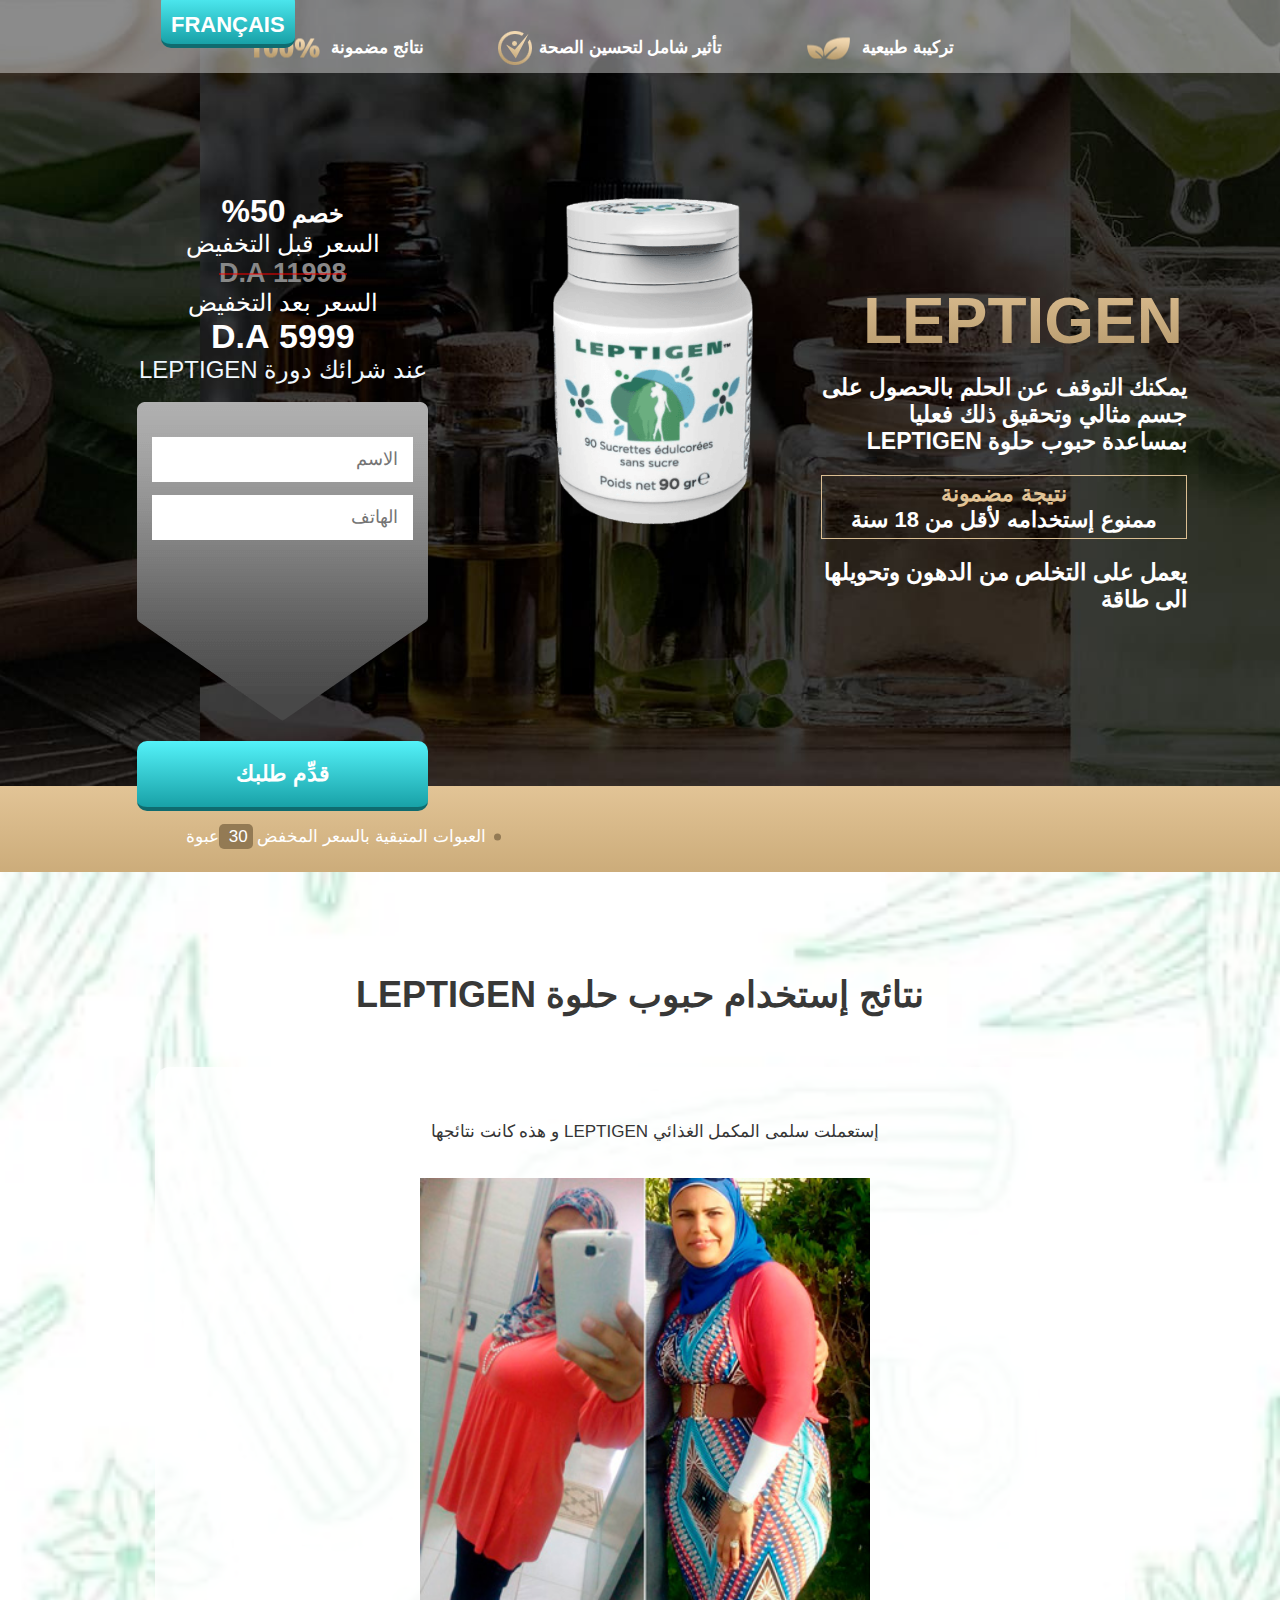
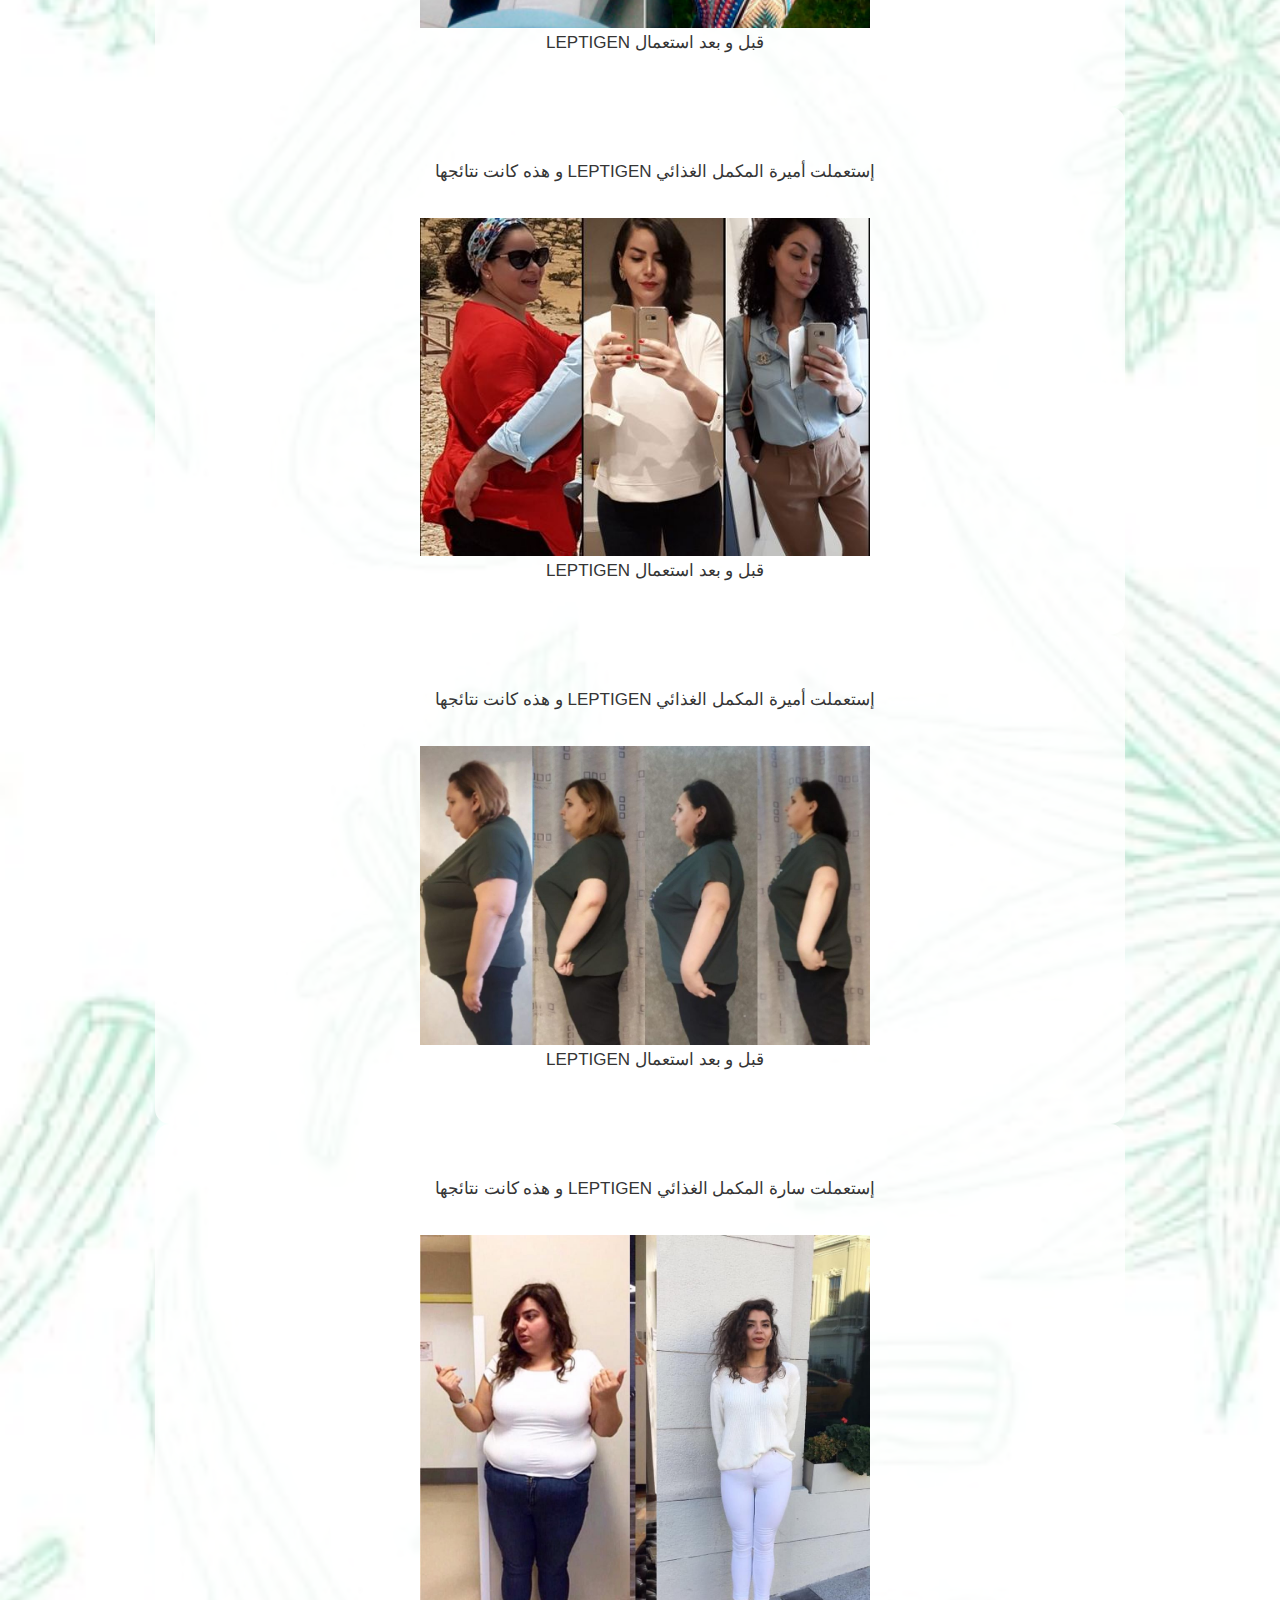
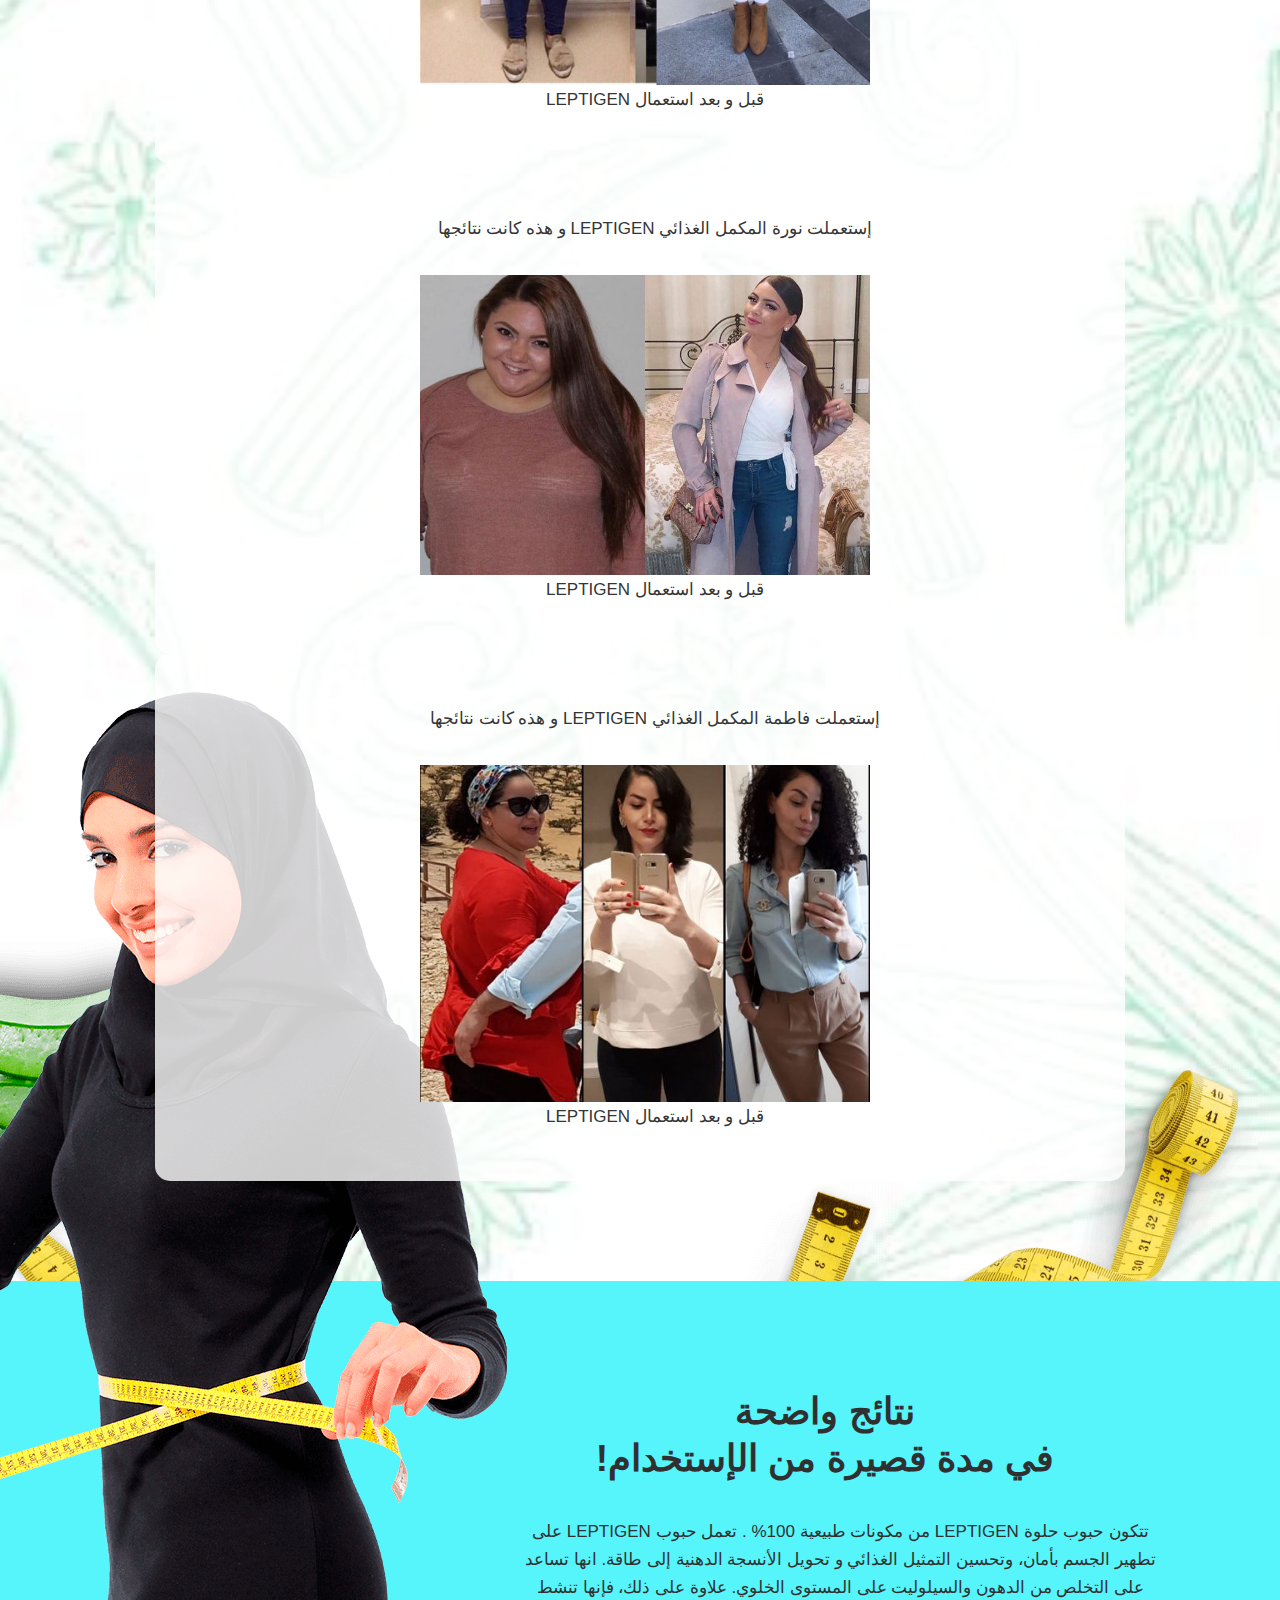
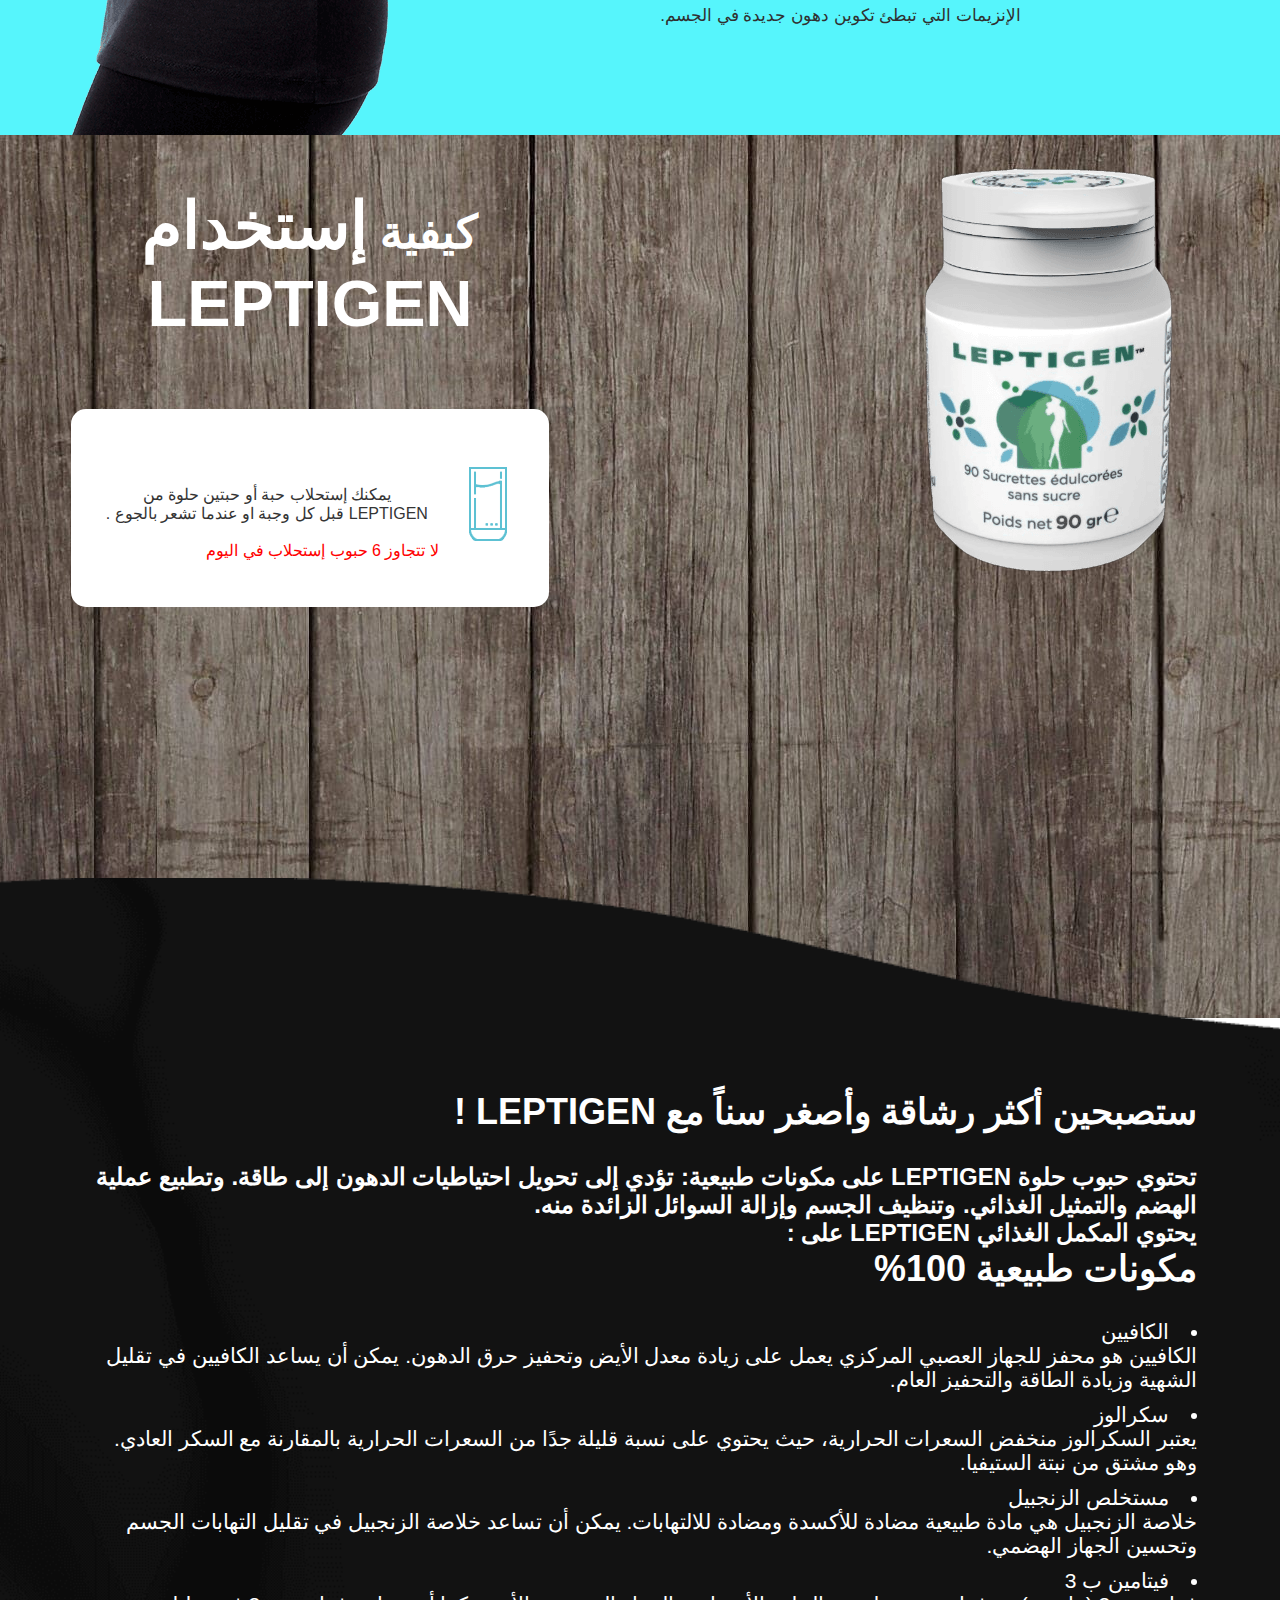
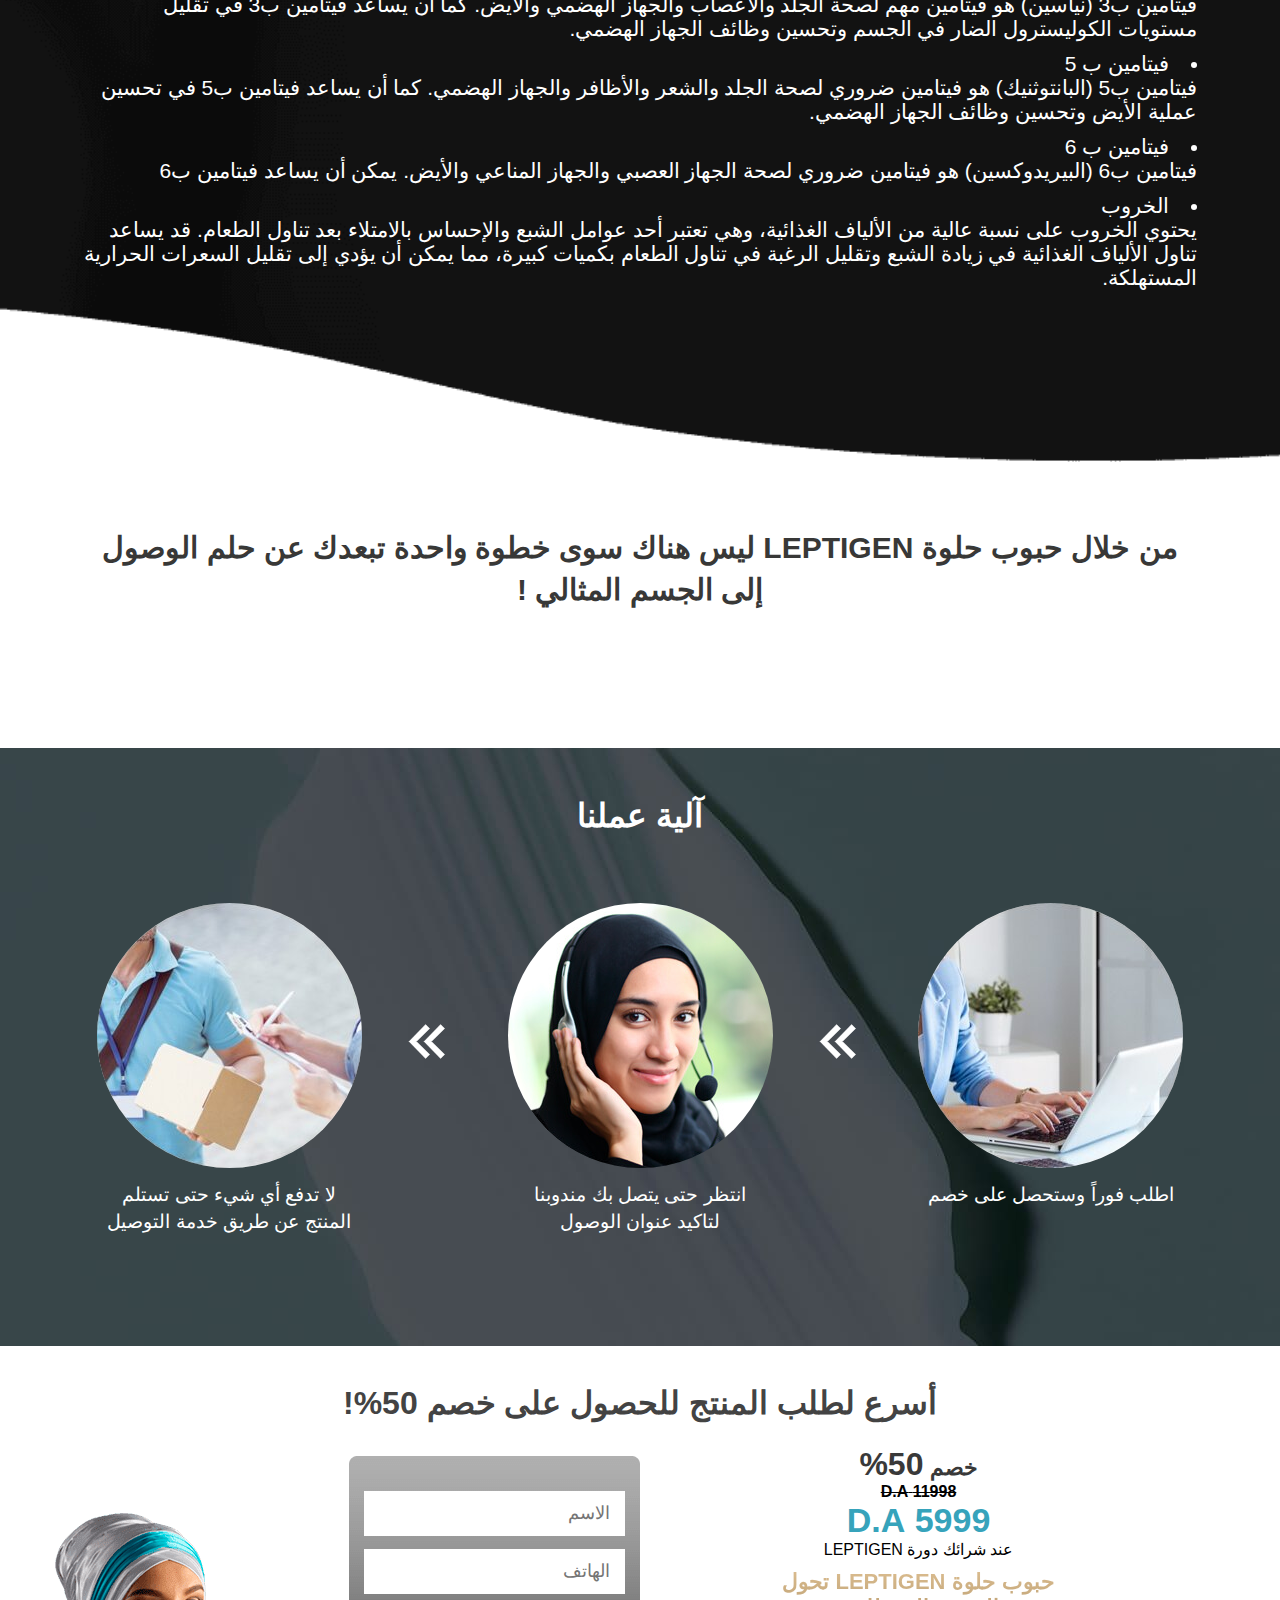
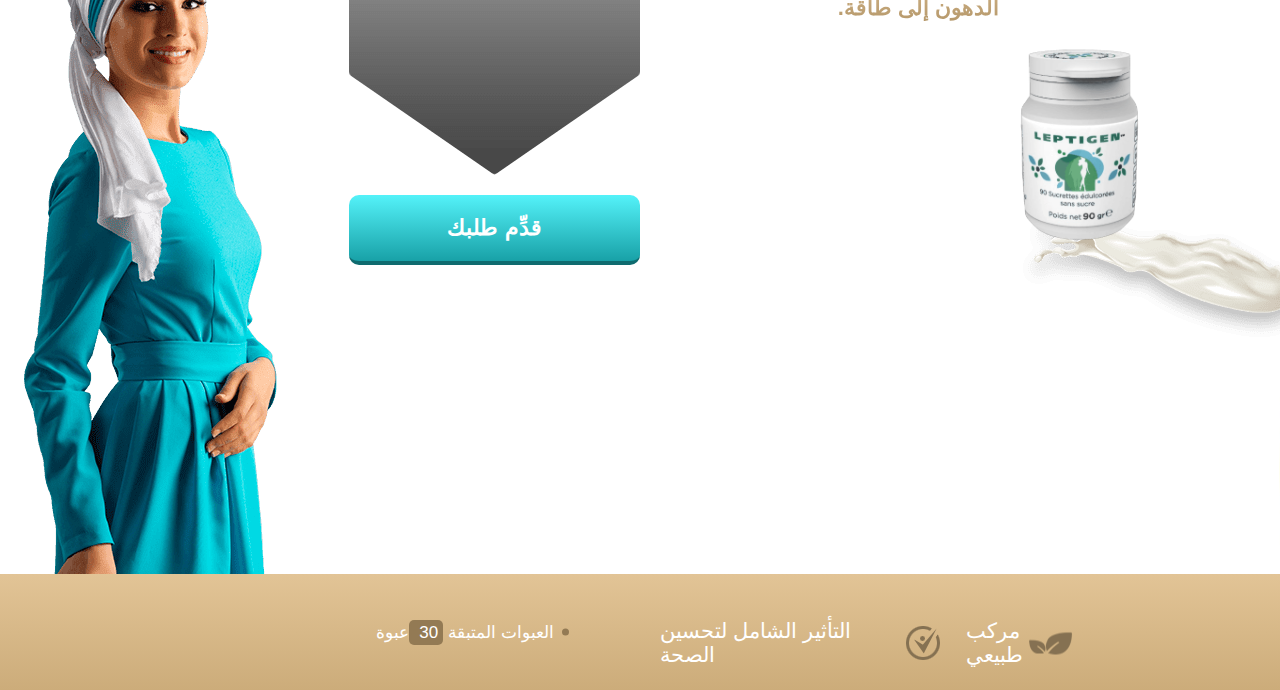
<file: index.html>
<!DOCTYPE html>
<html>
<head>
    <meta http-equiv="Content-Type" content="text/html;charset=utf-8">
    <title>LEPTIGEN  </title>
    <script src="https://cdnjs.cloudflare.com/ajax/libs/jquery/1.12.4/jquery.min.js" type="text/javascript">
    </script>
    <meta charset="utf-8">
    <meta content="initial-scale=1, maximum-scale=1, user-scalable=no" name="viewport">
    <link href="css/main.css" rel="stylesheet">
    <link href="css/slick-theme1.css" rel="stylesheet">
    <link href="css/slick.css" rel="stylesheet">
    <link rel="stylesheet" type="text/css" media="all" href="css/i_c210cc.css">


</head>
<body>

<div class="container">

    <div class="block1 block">
        <div class="bg_cont">
            <div class="top">
                <div class="limit">
                    <ul class="list">
                        <li> تركيبة طبيعية</li>
                        
                        <li> تأثير شامل لتحسين الصحة</li>
                        <li> نتائج مضمونة</li>
                        
                    </ul>
         

                    <div style="text-align: center;">
                        <a id="btttt" href="index2.html">  Français </a>

                </div>
                </div>

            </div>
            

            <style>
                #blo {
                    border: none;
    color: white;
    text-transform: uppercase;
    padding: 20px 10px;
    text-align: center;
    font-size: 22px;
    font-weight: bold;
    background: rgb(84, 242, 249);
    background: -moz-linear-gradient(top, rgba(84, 242, 249, 1) 0%, rgba(24, 161, 167, 1) 100%);
    background: -webkit-linear-gradient(top, rgba(84, 242, 249, 1) 0%, rgba(24, 161, 167, 1) 100%);
    background: linear-gradient(to bottom, rgba(84, 242, 249, 1) 0%, rgba(24, 161, 167, 1) 100%);
    filter: progid:DXImageTransform.Microsoft.gradient(startColorstr='#54f2f9', endColorstr='#18a1a7', GradientType=0);
    border-bottom: 4px solid #0f6b6f;
    border-radius: 10px;
    z-index: 2; padding-bottom: 6px;    bottom: 10px;

                }
                @media only screen and (min-width: 1000px) {
  #blo {
    display: none;
    margin-right: 50px;
  }
}
                @media only screen and (min-width: 1000px) {
  #blo {
    display: none;
  }
}
            </style>
            <div class="limit">
                <div class="middle">
                    <div class="left">
                        <a id="blo" href="index2.html">  Français </a>

                        <h1> LEPTIGEN   </h1>
                        <h2> يمكنك التوقف عن الحلم بالحصول على جسم مثالي وتحقيق ذلك فعليا بمساعدة حبوب حلوة   LEPTIGEN   </h2>
                        <div class="sect"><span> نتيجة مضمونة </span>   ممنوع إستخدامه لأقل من 18 سنة</div>
                        <h2> يعمل على التخلص من  الدهون وتحويلها الى طاقة </h2></div>
                    <img alt class="prod" src="img/product.png">
                    <div class="right"><p class="sale"> خصم   <span class="js_percent_sign"> 50% </span></p>
                        <div class="price">
                            <div>
                            <p style="color: white;">السعر قبل التخفيض </p>
                            <span  class="old js_old_price_curs"> 11998  D.A </span>
                        </div>
                        <div>
                            <p style="color: white;">السعر بعد التخفيض </p>

                            <span class="new js_new_price_curs"> 5999  D.A </span>
                            <p style="color:aliceblue;">عند شرائك دورة LEPTIGEN  </p>

                        </div></div>
                        <form id="order_form" class="orderForm" method="post">
                            <input name="name" placeholder="الاسم" type="text" required />
                            <input class="only_number" name="phone" placeholder="الهاتف" type="tel" required onkeyup="this.value=this.value.replace(/\s/,'')" minlength="5" />
                            <button class="js_submit btn button__text" type="submit"> قدِّم طلبك</button>
                        </form>
                    </div>
                </div>
            </div>
        </div>
        <div class="bottom">
            <div class="limit"><p class="pack"> العبوات المتبقية بالسعر المخفض <span class="pack_value"> 30 </span>
                عبوة </p></div>
        </div>
    </div>
    <div class="block6 block">
        <div class="limit"><h1> نتائج إستخدام حبوب حلوة LEPTIGEN  </h1>
            <div  class="sect">
                <div class="text">
                    <p>
                       إستعملت سلمى المكمل الغذائي LEPTIGEN  و هذه كانت نتائجها 
                    </p></div>
                  
                <div class="prod">
                    <img alt class="prod" src="img/до/d1 (1).jpg">        
                     <br><p> قبل و بعد استعمال LEPTIGEN  </p></div>

            </div>
            <div  class="sect">
                <div class="text">
                    <p>
                       إستعملت أميرة المكمل الغذائي LEPTIGEN  و هذه كانت نتائجها 
                    </p></div>
                  
                <div class="prod">
                    <img alt class="prod" src="img/до/d1 (2).jpg">        
                     <br><p> قبل و بعد استعمال LEPTIGEN  </p></div>

            </div>
            <div  class="sect">
                <div class="text">
                    <p>
                       إستعملت أميرة المكمل الغذائي LEPTIGEN  و هذه كانت نتائجها 
                    </p></div>
                  
                <div class="prod">
                    <img alt class="prod" src="img/до/d1 (3).jpg">        
                     <br><p> قبل و بعد استعمال LEPTIGEN  </p></div>

            </div>
            <div  class="sect">
                <div class="text">
                    <p>
                       إستعملت سارة المكمل الغذائي LEPTIGEN  و هذه كانت نتائجها 
                    </p></div>
                  
                <div class="prod">
                    <img alt class="prod" src="img/до/d1 (4).jpg">        
                     <br><p> قبل و بعد استعمال LEPTIGEN  </p></div>

            </div>
            <div  class="sect">
                <div class="text">
                    <p>
                       إستعملت نورة المكمل الغذائي LEPTIGEN  و هذه كانت نتائجها 
                    </p></div>
                  
                <div class="prod">
                    <img alt class="prod" src="img/до/d1 (5).jpg">        
                     <br><p> قبل و بعد استعمال LEPTIGEN  </p></div>

            </div>
            <div  class="sect">
                <div class="text">
                    <p>
                       إستعملت فاطمة المكمل الغذائي LEPTIGEN  و هذه كانت نتائجها 
                    </p></div>
                  
                <div class="prod">
                    <img alt class="prod" src="img/до/d1 (2).jpg">        
                     <br><p> قبل و بعد استعمال LEPTIGEN  </p></div>

            </div>
            <img alt class="cup2" src="img/cup2.png">
            <!-- <img alt class="photo" src="img/block6-item.png"> -->
        </div>
        <img alt class="meter" src="img/block6-item1.png"></div>
    <div class="block2 block">
        <div class="limit"><!--div class="top">
<ul class="slider" id="slider1">
<li class="item">
<div class="left">
<div class="img_cont">
<img alt="" src="img/slide4.jpg"/>
</div>
</div>
<div class="right">
<p class="comm">
								ظننت أنني قد أظل بدينة حتى نهاية حياتي! لكن مشروب Clareene Slimming منحني حياة جديدة أنعم فيها بجسم نحيف! </p>
<p class="line"></p>
<p class="name"> تناولت أميرة، 28 عاماً </p>
<p class="info work"> مديرة شئون الموظفين </p>
<p class="info"> مشروب Clareene Slimming <span> لمدة 29 يوماً </span></p>
<p class="info"> والنتيجة: <span> خسرت 14,7 كجم </span></p>
</div>
</li>
<li class="item">
<div class="left">
<div class="img_cont">
<img alt="" src="img/slide2.jpg"/>
</div>
</div>
<div class="right">
<p class="comm">
								ارتديت ملابس فضفاضة (واسعة) طيلة حياتي لأخفي جسمي عديم الشكل. أود أن أعبر عن امتناني لمشروب Clareene Slimming،
								إِذْ أرتدي الآن التنانير القصيرة ولدي الكثير من المعجبين! </p>
<p class="line"></p>
<p class="name"> تناولت عبير، 39 عاماً </p>
<p class="info work"> محاسبة </p>
<p class="info"> مشروب Clareene Slimming <span> لمدة 37 يوماً </span></p>
<p class="info"> والنتيجة: <span> خسرت 12 كجم </span></p>
</div>
</li>
<li class="item">
<div class="left">
<div class="img_cont">
<img alt="" src="img/slide3.jpg"/>
</div>
</div>
<div class="right">
<p class="comm">
								بفضل مشروب Clareene Slimming، حصلت بطن مسطحة في غضون شهر واحد فقط! فهذه معجزة لا تعتمد على أنظمة غذائية! </p>
<p class="line"></p>
<p class="name"> تناولت سميرة، 24 عاماً </p>
<p class="info work"> مديرة </p>
<p class="info"> مشروب Clareene Slimming <span> لمدة 31 يوماً </span></p>
<p class="info"> والنتيجة: <span> خسرت 17 كجم </span></p>
</div>
</li>
<li class="item">
<div class="left">
<div class="img_cont">
<img alt="" src="img/slide1.jpg"/>
</div>
</div>
<div class="right">
<p class="comm">
								بعد الحمل تحولت إلى ضفدعة منتفخة... وساعدني مشروب Clareene Slimming على خسارة الدهون. تمتلك ابنتي والدة تتمتع
								بجسم نحيف مرة أخرى! </p>
<p class="line"></p>
<p class="name"> تناولت أمل، 33 عاماً </p>
<p class="info work"> محامية </p>
<p class="info"> مشروب Clareene Slimming <span> لمدة 92 يوماً </span></p>
<p class="info"> والنتيجة: <span> خسرت 28 كجم </span></p>
</div>
</li>
</ul>
</div-->
            <div class="bottom"><h1> نتائج واضحة <span>  في مدة قصيرة من الإستخدام! </span></h1>
                <p>تتكون حبوب حلوة        LEPTIGEN   من مكونات طبيعية 100% . تعمل حبوب LEPTIGEN   على تطهير الجسم بأمان،  وتحسين التمثيل الغذائي و تحويل الأنسجة الدهنية إلى طاقة. انها تساعد على التخلص من  الدهون والسيلوليت على المستوى الخلوي. علاوة على ذلك، فإنها تنشط الإنزيمات التي تبطئ تكوين دهون جديدة في الجسم.</p>
                <div class="al_right">
                   
                       <br>
                </div>
            </div>
            <img alt class="girl" src="img/woman.png"></div>
    </div>
    <div class="block4 block">
        <div class="limit">
            <div class="left"><h1><span> كيفية </span> إستخدام  LEPTIGEN   </h1>
                <div class="text">
                    <ul class="list">
                        <li>
                            <div class="img_cont"><img alt src="img/block4-item1.png"></div>
                            <p>  يمكنك إستحلاب حبة أو حبتين حلوة من LEPTIGEN  قبل كل وجبة او عندما تشعر بالجوع .           </p> <p style="color: red;"> لا تتجاوز 6 حبوب إستحلاب في اليوم</p></li>
                      
                    </ul>
                </div>
            </div>
            <img alt class="prod" src="img/product.png">  
                   <br></div>
    </div>
    <div class="block5 block">
        <div class="limit">
            <div class="right"><h1> ستصبحين أكثر رشاقة وأصغر سناً مع  LEPTIGEN  ! </h1>
                <h2> تحتوي حبوب حلوة LEPTIGEN   على مكونات طبيعية: تؤدي إلى تحويل احتياطيات الدهون إلى طاقة.  وتطبيع عملية
                    الهضم والتمثيل الغذائي.  وتنظيف الجسم وإزالة السوائل الزائدة منه. </h2>
                <h2>يحتوي المكمل الغذائي LEPTIGEN على : 
                     </h2>
                     <h1>
                        مكونات طبيعية 100%
                     </h1>
                    <ul style="color: white; list-style: disc;    margin-top: 24px;">
                        <li>
                            الكافيين 
                        </li>
                        <p>
                            الكافيين هو محفز للجهاز العصبي المركزي يعمل على زيادة معدل الأيض وتحفيز حرق الدهون. يمكن أن يساعد الكافيين في تقليل الشهية وزيادة الطاقة والتحفيز العام.
                        </p>
                        <li>سكرالوز </li>
                        <p>
                            يعتبر السكرالوز منخفض السعرات الحرارية، حيث يحتوي على نسبة قليلة جدًا من السعرات الحرارية بالمقارنة مع السكر العادي. وهو مشتق من نبتة الستيفيا.
                        </p>
                        <li>مستخلص الزنجبيل </li>
                        <p>
                            خلاصة الزنجبيل هي مادة طبيعية مضادة للأكسدة ومضادة للالتهابات. يمكن أن تساعد خلاصة الزنجبيل في تقليل التهابات الجسم وتحسين الجهاز الهضمي.
                        </p>
                        <li>فيتامين ب 3 </li>
                        <p>
                            فيتامين ب3 (نياسين) هو فيتامين مهم لصحة الجلد والأعصاب والجهاز الهضمي والأيض. كما أن يساعد فيتامين ب3 في تقليل مستويات الكوليسترول الضار في الجسم وتحسين وظائف الجهاز الهضمي.
                        </p>
                        <li>فيتامين ب 5 </li>
                        <p>
                            فيتامين ب5 (البانتوثنيك) هو فيتامين ضروري لصحة الجلد والشعر والأظافر والجهاز الهضمي. كما أن يساعد فيتامين ب5 في تحسين عملية الأيض وتحسين وظائف الجهاز الهضمي.
                        </p>
                        <li>فيتامين ب 6 </li>
                        <p>
                            فيتامين ب6 (البيريدوكسين) هو فيتامين ضروري لصحة الجهاز العصبي والجهاز المناعي والأيض. يمكن أن يساعد فيتامين ب6
                        </p>
                        <li>الخروب </li>
                        <p>
                            يحتوي الخروب على نسبة عالية من الألياف الغذائية، وهي تعتبر أحد عوامل الشبع والإحساس بالامتلاء بعد تناول الطعام. قد يساعد تناول الألياف الغذائية في زيادة الشبع وتقليل الرغبة في تناول الطعام بكميات كبيرة، مما يمكن أن يؤدي إلى تقليل السعرات الحرارية المستهلكة.
                        </p>
                        

                    </ul>
                    </div>
            <!-- <img alt class="prod" src="img/product.png">   -->
                   <br></div>
    </div>
    <div class="block10 block">
        <div class="limit">
            <div class="mark">
            
                
              
            </div>
            <h1> من خلال حبوب حلوة   LEPTIGEN   ليس هناك سوى خطوة واحدة تبعدك عن حلم الوصول إلى الجسم المثالي !
                </h1>
          
        </div>
    </div>
    <div class="block11 block">
        <div class="limit"><h1> آلية عملنا </h1>
            <ul class="list">
                <li><img alt src="img/block11-item1.jpg">
                    <p> اطلب فوراً وستحصل على خصم </p></li>
                <li><img alt src="img/block11-item2.jpg">
                    <p> انتظر حتى يتصل بك مندوبنا  لتاكيد عنوان الوصول  </p></li>
                <li><img alt src="img/block11-item3.jpg">
                    <p> لا تدفع أي شيء حتى تستلم المنتج عن طريق خدمة التوصيل   </p></li>
            </ul>
        </div>
    </div>
    <div class="block12 block">
        <div class="bg_cont">
            <div class="limit">
                <div class="top">
                    <h1> أسرع لطلب المنتج للحصول على خصم 50%! </h1>
                    <div class="left">
                        <div class="sect">
                            <p class="sale"> خصم   <span class="js_percent_sign"> 50% </span></p>
                            <div class="price">
                                <span style="display: block; text-decoration: line-through;" > 11998  D.A </span>
                                <span
                                    class="new js_new_price_curs"> 5999  D.A </span>
                                    <p>عند شرائك دورة LEPTIGEN  </p>
                                </div>
                            <h2> حبوب حلوة LEPTIGEN   تحول الدهون إلى طاقة.    </h2>
                        </div>
                        <img alt class="cup" src="img/cup.png"><img alt class="prod"
                                                                           src="img/product.png"><br>
                    </div>
                    <div class="right">
                        <div class="limit">
                            <form id="order_form" class="orderForm" method="post">
                                <input name="name" placeholder="الاسم" type="text" required />
                                <input class="only_number" name="phone" placeholder="الهاتف" type="tel" required onkeyup="this.value=this.value.replace(/\s/,'')" minlength="5" />
                                <button type="submit" class="js_submit btn button__text"> قدِّم طلبك</button>
                            </form>
                        </div>
                    </div>
                </div>
            </div>
            <img alt class="girl" src="img/woman2.png"></div>
        <div class="bottom">
            <div class="limit">
                <div class="left">
                    <ul class="list">
                        <li> مركب <br> طبيعي</li>
                        <li> التأثير الشامل لتحسين الصحة</li>
                    </ul>
                </div>
                <div class="right">
                    <div class="limit"><p class="pack">  العبوات المتبقة <span class="pack_value"> 30 </span> 
                        عبوة </p></div>
                </div>
            </div>
        </div>
    </div>
</div>




<!-- INTH_SNIPPET_BOTTOM -->
</body>
</html>
</file>
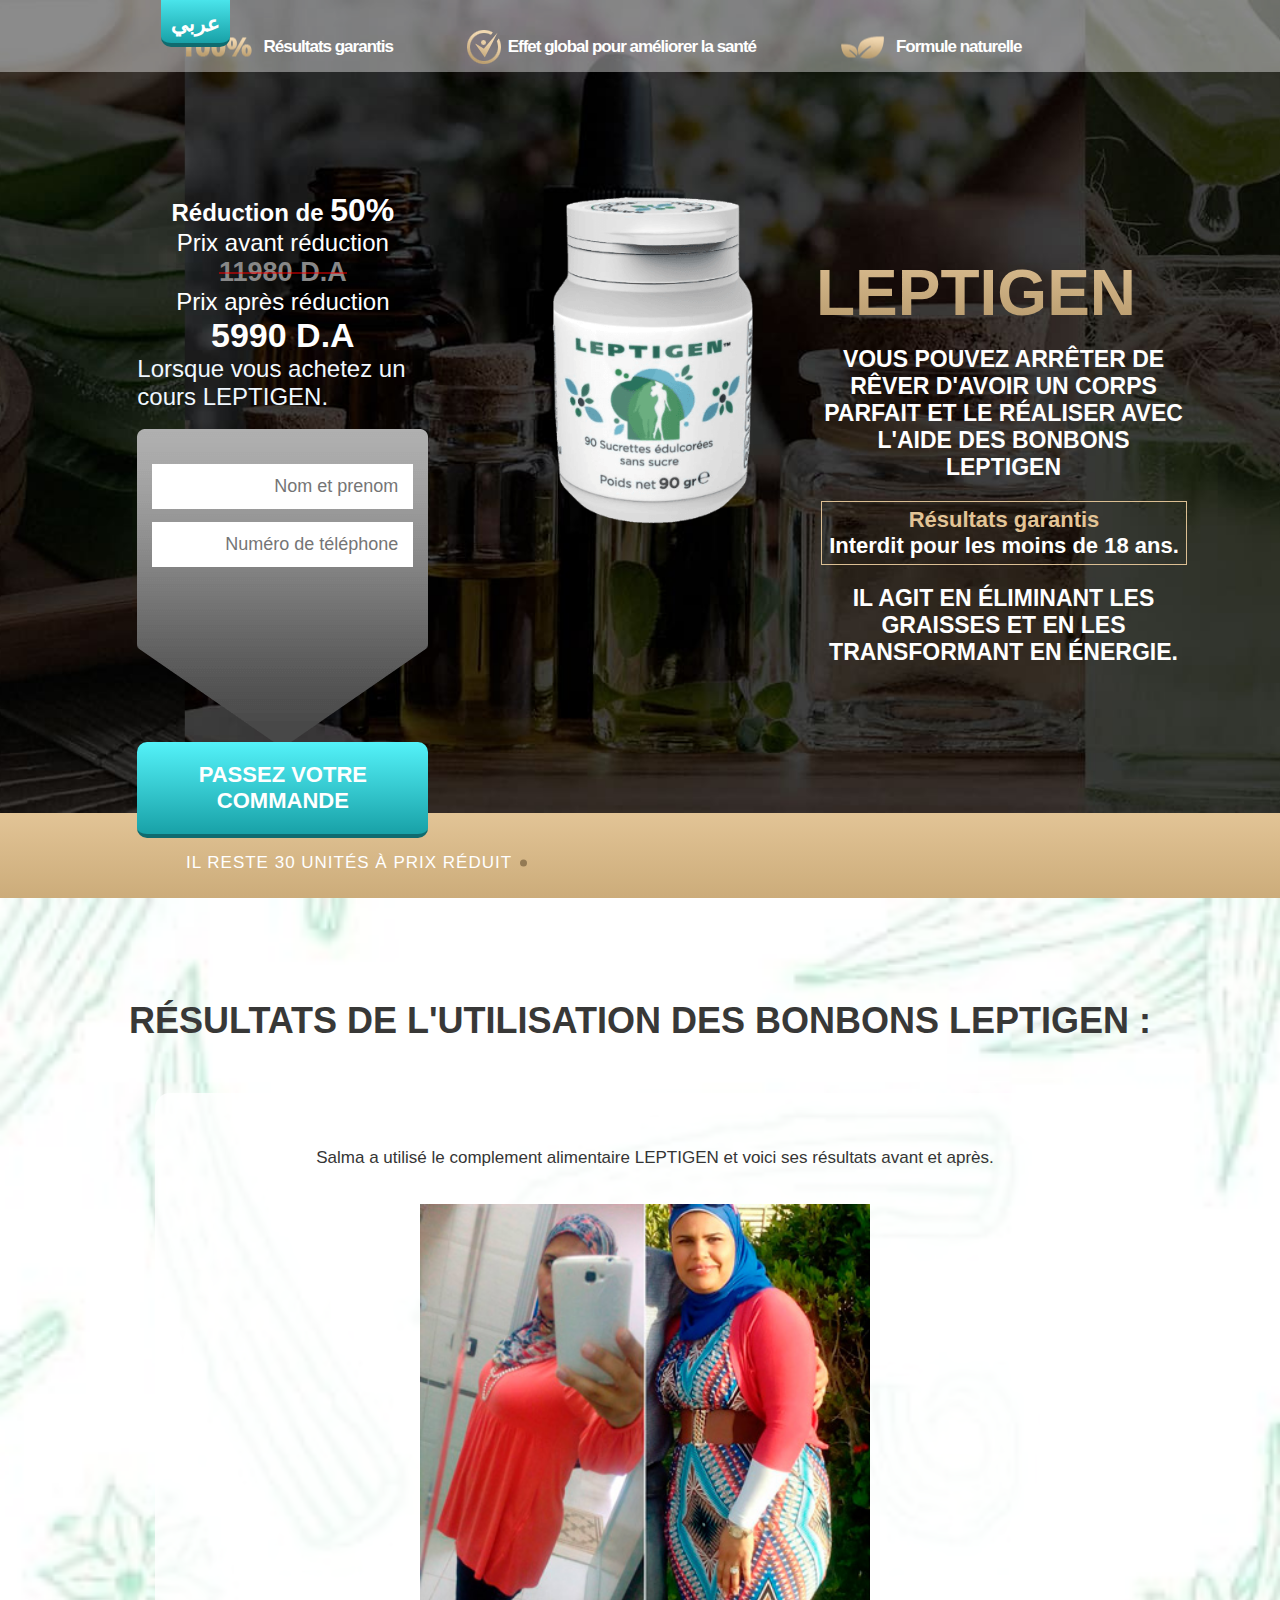
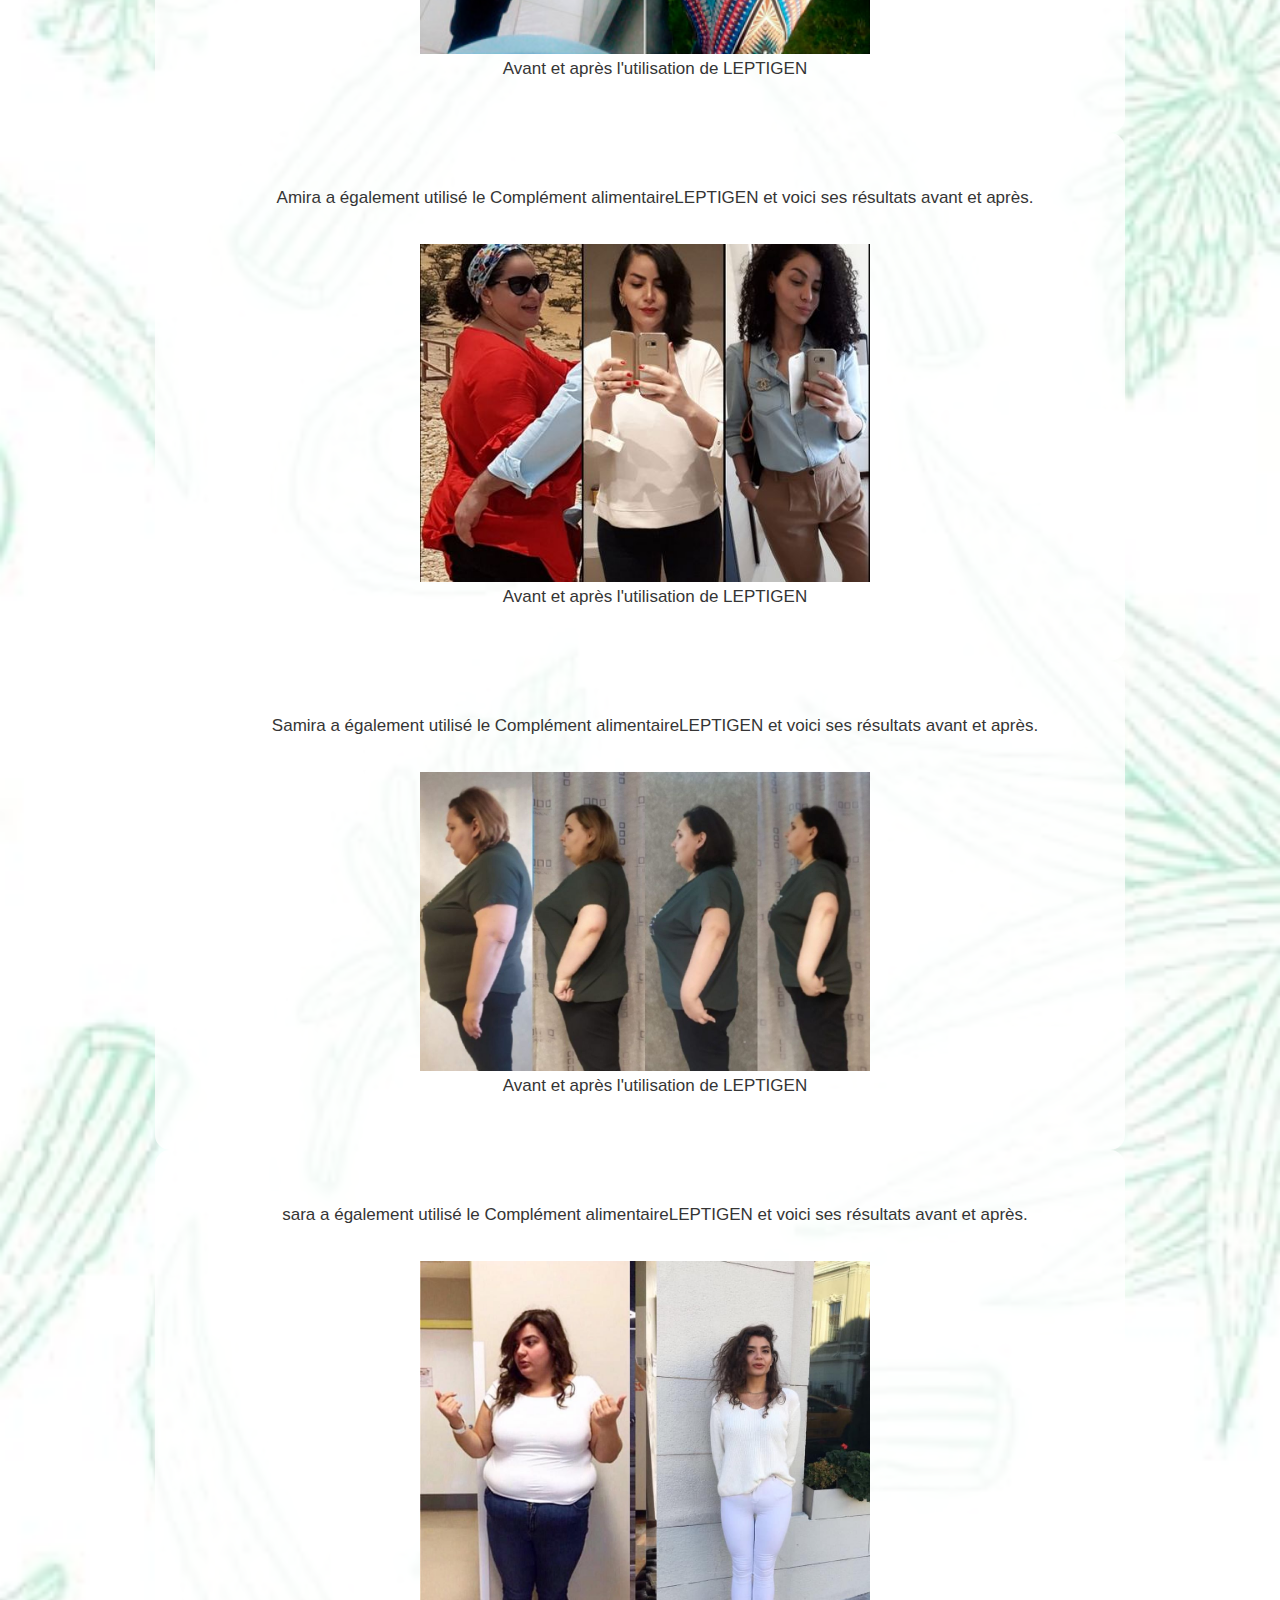
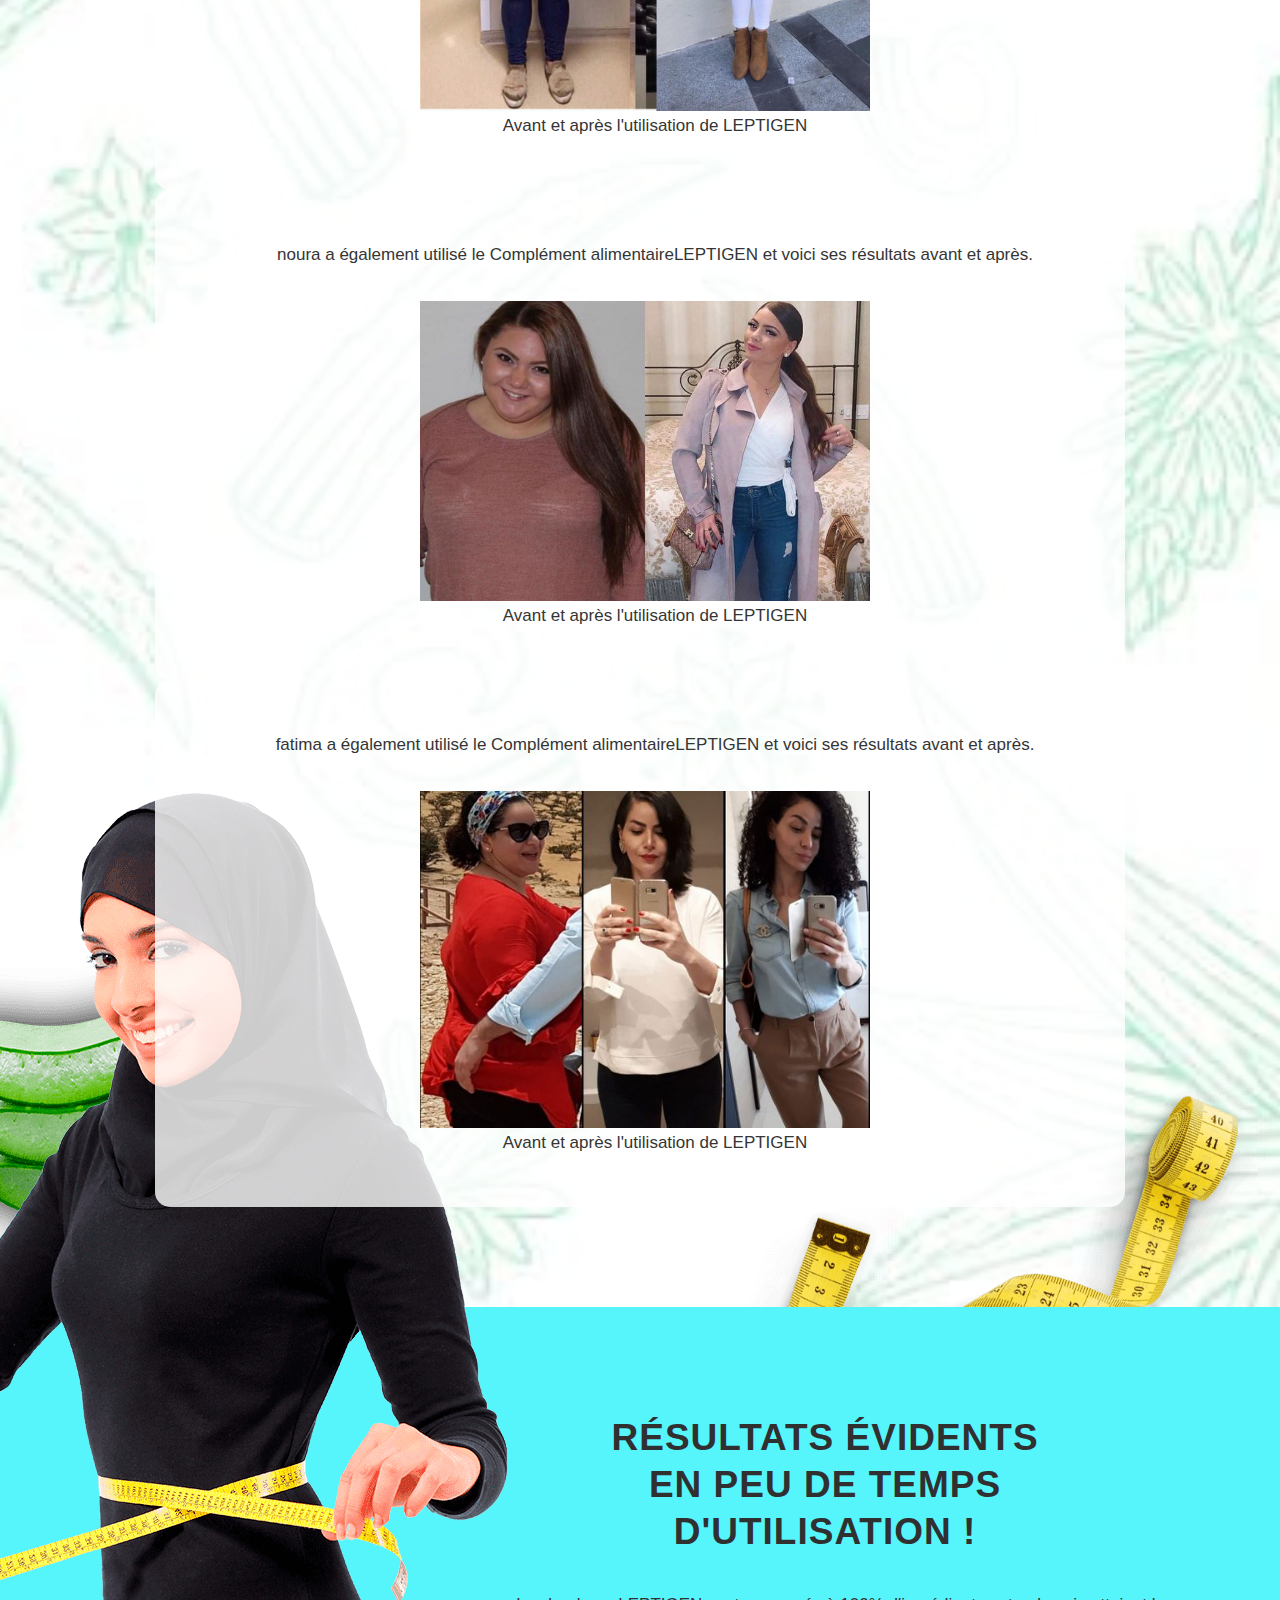
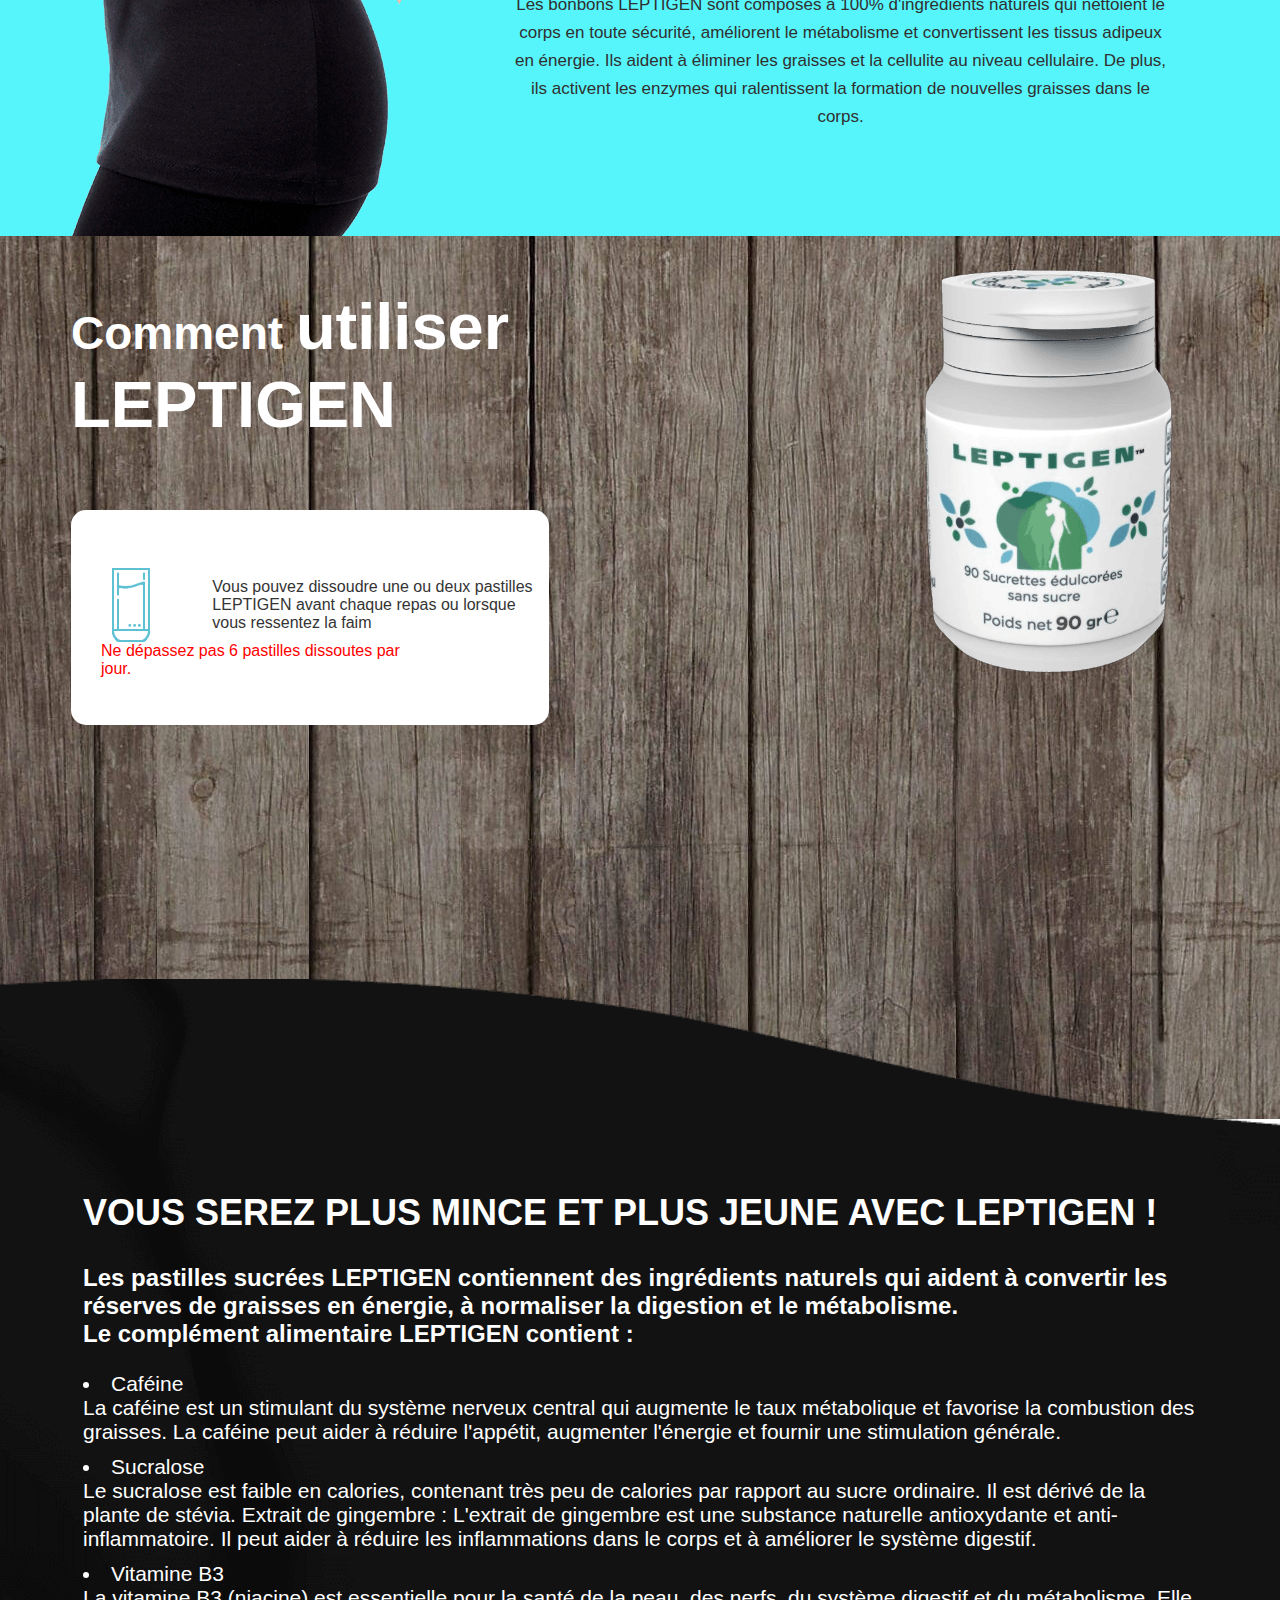
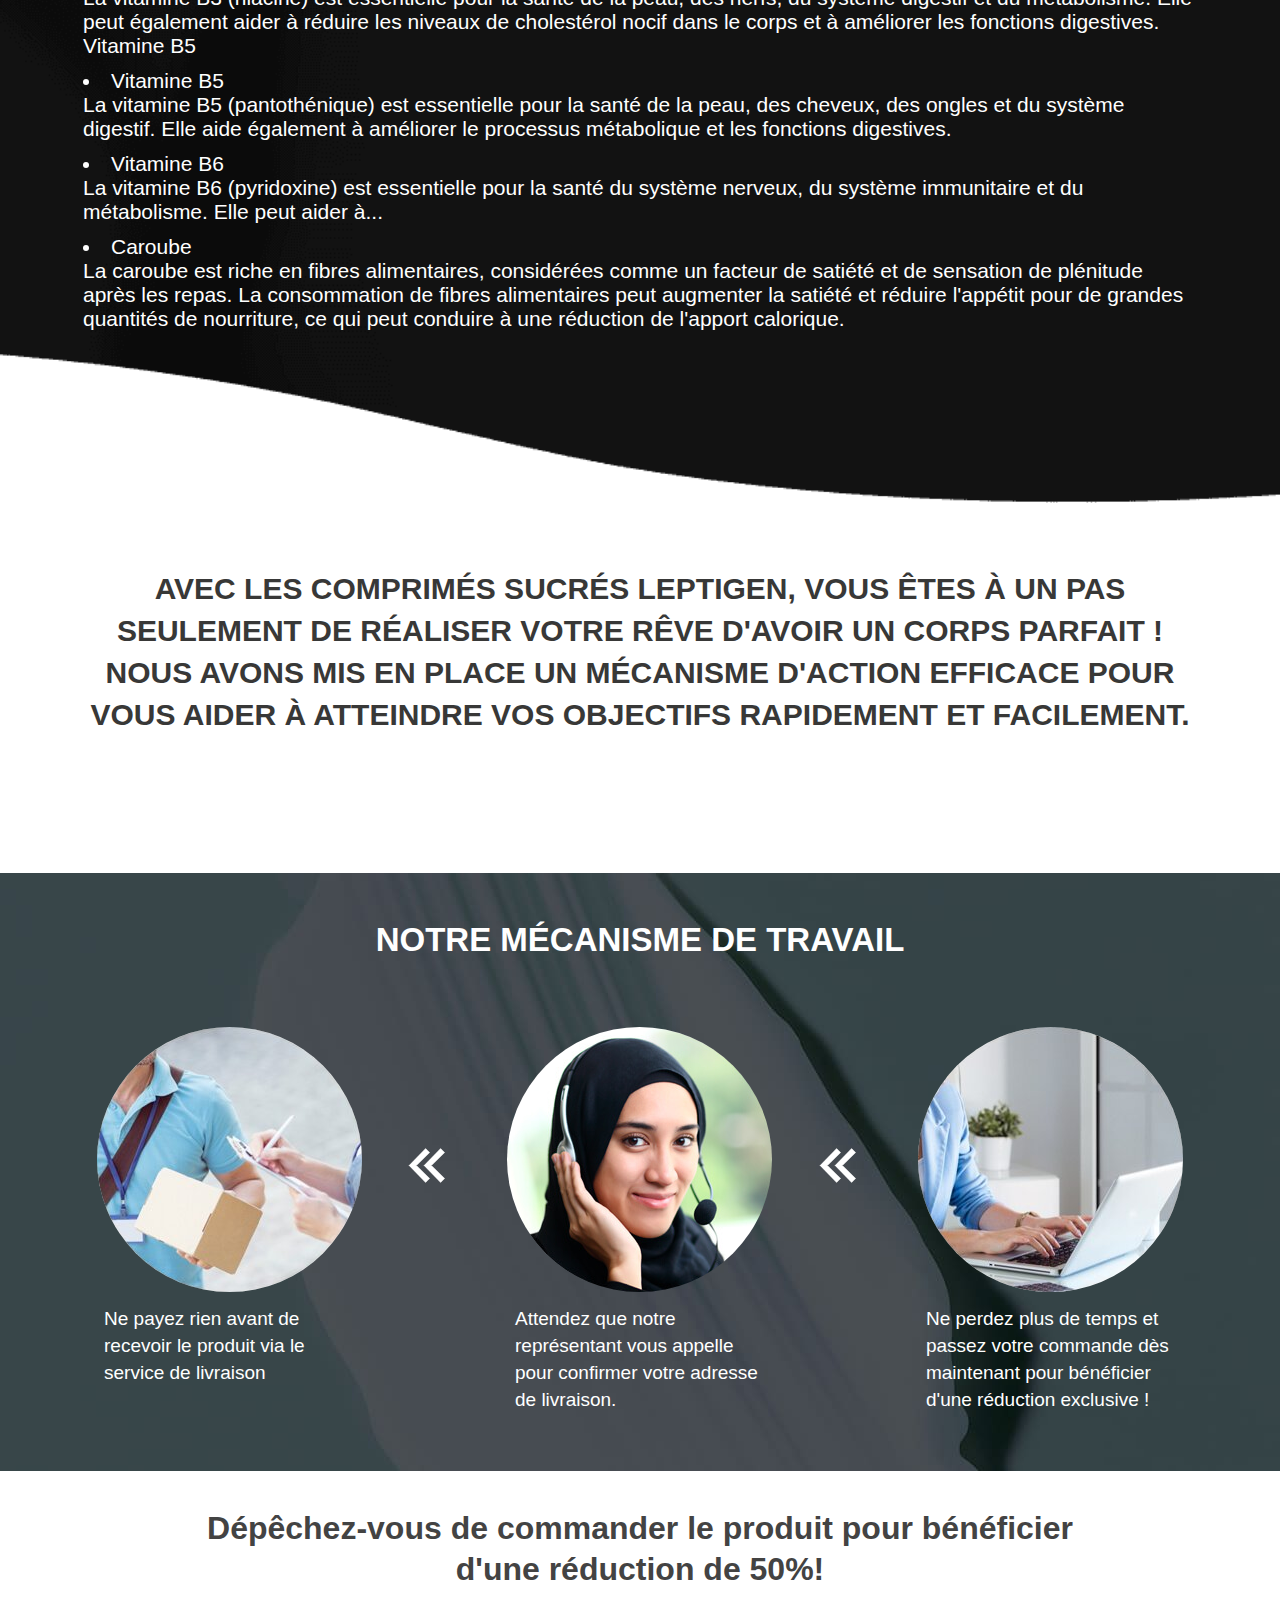
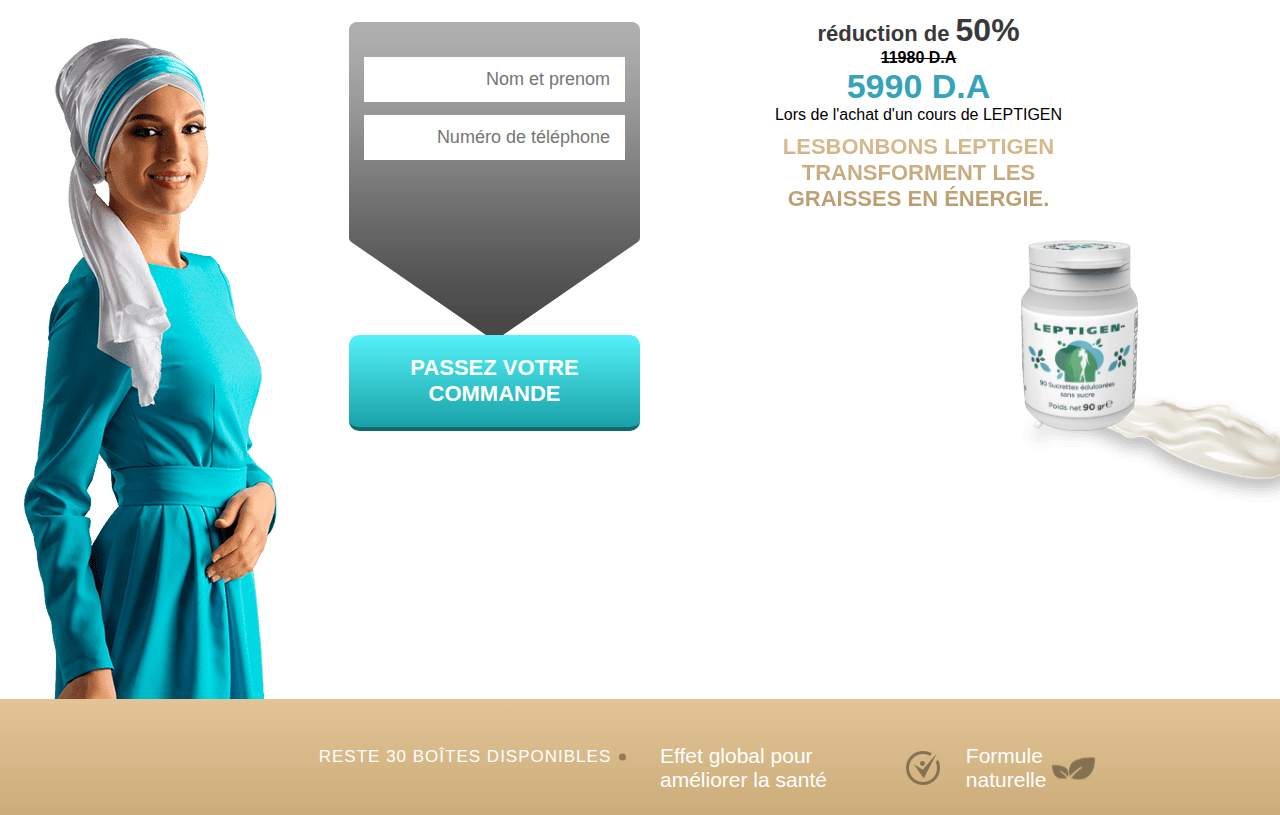
<file: index2.html>
<!DOCTYPE html>
<html>
<head>
    <meta http-equiv="Content-Type" content="text/html;charset=utf-8">
    <title>LEPTIGEN</title>
    <script src="https://cdnjs.cloudflare.com/ajax/libs/jquery/1.12.4/jquery.min.js" type="text/javascript">
    </script>
    <meta charset="utf-8">
    <meta content="initial-scale=1, maximum-scale=1, user-scalable=no" name="viewport">
    <link href="css/main.css" rel="stylesheet">
    <link href="css/slick-theme1.css" rel="stylesheet">
    <link href="css/slick.css" rel="stylesheet">
    <link rel="stylesheet" type="text/css" media="all" href="css/i_c210cc.css">


</head>
<body>
    <style>
        h1, h3, h5, li, h2 {
            text-align: left;
        }
        #blo {
            border: none;
color: white;
text-transform: uppercase;
padding: 20px 10px;
text-align: center;
font-size: 22px;
font-weight: bold;
background: rgb(84, 242, 249);
background: -moz-linear-gradient(top, rgba(84, 242, 249, 1) 0%, rgba(24, 161, 167, 1) 100%);
background: -webkit-linear-gradient(top, rgba(84, 242, 249, 1) 0%, rgba(24, 161, 167, 1) 100%);
background: linear-gradient(to bottom, rgba(84, 242, 249, 1) 0%, rgba(24, 161, 167, 1) 100%);
filter: progid:DXImageTransform.Microsoft.gradient(startColorstr='#54f2f9', endColorstr='#18a1a7', GradientType=0);
border-bottom: 4px solid #0f6b6f;
border-radius: 10px;
z-index: 2; padding-bottom: 6px;    bottom: 10px;

        }
        @media only screen and (min-width: 1000px) {
#blo {
display: none;
margin-right: 50px;
}
}
        @media only screen and (min-width: 1000px) {
#blo {
display: none;
}
}
    </style>
    <style>
        h1,h3,p,h5,li,h2,span{
            direction: ltr;
        }
    </style>
<div class="container">
    <div class="block1 block">
        <div class="bg_cont">
            <div class="top">
                <div class="limit">
                    <ul class="list">
                        <li> Formule naturelle </li>
                        <li> Effet global pour améliorer la santé</li>
                        <li> Résultats garantis</li>
                    </ul>
                    <div style="text-align: center;">
                        <a id="btttt" href="index.html">  عربي </a>

                </div>
                </div>
            </div>
            <div class="limit">
                <div class="middle">
                    <div class="left">
                        <a id="blo" href="index.html">  عربي </a>

                        <h1> LEPTIGEN  </h1>
                        <h2 style="text-align: center; direction: ltr;" > Vous pouvez arrêter de rêver d'avoir un corps parfait et le réaliser avec l'aide des bonbons LEPTIGEN  </h2>
                        <div style="text-align: center; direction: ltr;" class="sect"><span>Résultats garantis</span>   Interdit pour les moins de 18 ans.</div>
                        <h2  style="text-align: center; direction: ltr;"> Il agit en éliminant les graisses et en les transformant en énergie.</h2></div>
                    <img alt class="prod" src="img/product.png">
                    <div class="right"><p class="sale"> Réduction de    <span class="js_percent_sign"> 50% </span></p>
                        <div class="price">
                            <div>
                            <p style="color: white;">Prix avant réduction</p>
                            <span  class="old js_old_price_curs"> 11980  D.A </span>
                        </div>
                        <div>
                            <p style="color: white;">Prix après réduction</p>

                            <span class="new js_new_price_curs"> 5990  D.A </span>
                            <p style="color:aliceblue;text-align: left; direction: ltr;">Lorsque vous achetez un cours LEPTIGEN. </p>

                        </div></div>
                        <form id="order_form" class="orderForm" method="post">
                            <input name="name" placeholder="Nom et prenom " type="text" required />
                            <input class="only_number" name="phone" placeholder="Numéro de téléphone" type="tel" required onkeyup="this.value=this.value.replace(/\s/,'')" minlength="5" />
                            <button class="js_submit btn button__text" type="submit"> Passez votre commande</button>
                        </form>
                    </div>
                </div>
            </div>
        </div>
        <div class="bottom">
            <div class="limit"><p class="pack"> Il reste 30 unités à prix réduit</p></div>
        </div>
    </div>
    <div class="block6 block">
        <div class="limit"><h1> Résultats de l'utilisation des bonbons LEPTIGEN : </h1>
            <div  class="sect">
                <div class="text">
                    <p>
                        Salma a utilisé le complement alimentaire  LEPTIGEN et voici ses résultats avant et après.                    </p></div>
                  
                <div class="prod">
                    <img alt class="prod" src="img/до/d1 (1).jpg">        
                     <br><p>Avant et après l'utilisation de LEPTIGEN </p></div>

            </div>
            <div  class="sect">
                <div class="text">
                    <p>
                        Amira a également utilisé le Complément alimentaireLEPTIGEN et voici ses résultats avant et après.                    </p></div>
                  
                <div class="prod">
                    <img alt class="prod" src="img/до/d1 (2).jpg">        
                     <br><p> Avant et après l'utilisation de LEPTIGEN </p></div>

            </div>
            <div  class="sect">
                <div class="text">
                    <p>
                        Samira a également utilisé le Complément alimentaireLEPTIGEN et voici ses résultats avant et après.                    </p></div>
                  
                <div class="prod">
                    <img alt class="prod" src="img/до/d1 (3).jpg">        
                     <br><p> Avant et après l'utilisation de LEPTIGEN </p></div>

            </div>
            <div  class="sect">
                <div class="text">
                    <p>
                        sara a également utilisé le Complément alimentaireLEPTIGEN et voici ses résultats avant et après.                    </p></div>
                  
                <div class="prod">
                    <img alt class="prod" src="img/до/d1 (4).jpg">        
                     <br><p> Avant et après l'utilisation de LEPTIGEN </p></div>

            </div>
            <div  class="sect">
                <div class="text">
                    <p>
                        noura a également utilisé le Complément alimentaireLEPTIGEN et voici ses résultats avant et après.                    </p></div>
                  
                <div class="prod">
                    <img alt class="prod" src="img/до/d1 (5).jpg">        
                     <br><p> Avant et après l'utilisation de LEPTIGEN </p></div>

            </div>
            <div  class="sect">
                <div class="text">
                    <p>
                        fatima a également utilisé le Complément alimentaireLEPTIGEN et voici ses résultats avant et après.                    </p></div>
                  
                <div class="prod">
                    <img alt class="prod" src="img/до/d1 (2).jpg">        
                     <br><p style="text-align: center;"> Avant et après l'utilisation de LEPTIGEN </p></div>

            </div>
            <img alt class="cup2" src="img/cup2.png">
            <!-- <img alt class="photo" src="img/block6-item.png"> -->
        </div>
        <img alt class="meter" src="img/block6-item1.png"></div>
    <div class="block2 block">
        <div class="limit"><!--div class="top">
<ul class="slider" id="slider1">
<li class="item">
<div class="left">
<div class="img_cont">
<img alt="" src="img/slide4.jpg"/>
</div>
</div>
<div class="right">
<p class="comm">
								ظننت أنني قد أظل بدينة حتى نهاية حياتي! لكن مشروب Clareene Slimming منحني حياة جديدة أنعم فيها بجسم نحيف! </p>
<p class="line"></p>
<p class="name"> تناولت أميرة، 28 عاماً </p>
<p class="info work"> مديرة شئون الموظفين </p>
<p class="info"> مشروب Clareene Slimming <span> لمدة 29 يوماً </span></p>
<p class="info"> والنتيجة: <span> خسرت 14,7 كجم </span></p>
</div>
</li>
<li class="item">
<div class="left">
<div class="img_cont">
<img alt="" src="img/slide2.jpg"/>
</div>
</div>
<div class="right">
<p class="comm">
								ارتديت ملابس فضفاضة (واسعة) طيلة حياتي لأخفي جسمي عديم الشكل. أود أن أعبر عن امتناني لمشروب Clareene Slimming،
								إِذْ أرتدي الآن التنانير القصيرة ولدي الكثير من المعجبين! </p>
<p class="line"></p>
<p class="name"> تناولت عبير، 39 عاماً </p>
<p class="info work"> محاسبة </p>
<p class="info"> مشروب Clareene Slimming <span> لمدة 37 يوماً </span></p>
<p class="info"> والنتيجة: <span> خسرت 12 كجم </span></p>
</div>
</li>
<li class="item">
<div class="left">
<div class="img_cont">
<img alt="" src="img/slide3.jpg"/>
</div>
</div>
<div class="right">
<p class="comm">
								بفضل مشروب Clareene Slimming، حصلت بطن مسطحة في غضون شهر واحد فقط! فهذه معجزة لا تعتمد على أنظمة غذائية! </p>
<p class="line"></p>
<p class="name"> تناولت سميرة، 24 عاماً </p>
<p class="info work"> مديرة </p>
<p class="info"> مشروب Clareene Slimming <span> لمدة 31 يوماً </span></p>
<p class="info"> والنتيجة: <span> خسرت 17 كجم </span></p>
</div>
</li>
<li class="item">
<div class="left">
<div class="img_cont">
<img alt="" src="img/slide1.jpg"/>
</div>
</div>
<div class="right">
<p class="comm">
								بعد الحمل تحولت إلى ضفدعة منتفخة... وساعدني مشروب Clareene Slimming على خسارة الدهون. تمتلك ابنتي والدة تتمتع
								بجسم نحيف مرة أخرى! </p>
<p class="line"></p>
<p class="name"> تناولت أمل، 33 عاماً </p>
<p class="info work"> محامية </p>
<p class="info"> مشروب Clareene Slimming <span> لمدة 92 يوماً </span></p>
<p class="info"> والنتيجة: <span> خسرت 28 كجم </span></p>
</div>
</li>
</ul>
</div-->
            <div class="bottom"><h1> Résultats évidents <span>  en peu de temps d'utilisation  !</span></h1>
                <p>Les bonbons LEPTIGEN sont composés à 100% d'ingrédients naturels qui nettoient le corps en toute sécurité, améliorent le métabolisme et convertissent les tissus adipeux en énergie. Ils aident à éliminer les graisses et la cellulite au niveau cellulaire. De plus, ils activent les enzymes qui ralentissent la formation de nouvelles graisses dans le corps.

                </p>
                <div class="al_right">
                   
                       <br>
                </div>
            </div>
            <img alt class="girl" src="img/woman.png"></div>
    </div>
    <div class="block4 block">
        <div class="limit">
            <div class="left"><h1><span> Comment  </span> utiliser   LEPTIGEN  </h1>
                <div class="text">
                    <ul class="list">
                        <li>
                            <div class="img_cont"><img alt src="img/block4-item1.png"></div>
                            <p> Vous pouvez dissoudre une ou deux pastilles LEPTIGEN avant chaque repas ou lorsque vous ressentez la faim 
                                          </p> <p style="color: red;">  Ne dépassez pas 6 pastilles dissoutes par jour.</p>
                                        </li>
                      
                    </ul>
                </div>
            </div>
            <img  alt class="prod" src="img/product.png">  
                   <br></div>
    </div>
    <div class="block5 block">
        <div class="limit">
            <div class="right"><h1>Vous serez plus mince et plus jeune avec LEPTIGEN ! </h1>
                <h2> Les pastilles sucrées LEPTIGEN contiennent des ingrédients naturels qui aident à convertir les réserves de graisses en énergie, à normaliser la digestion et le métabolisme. </h2>
                <h2>Le complément alimentaire LEPTIGEN contient :
                     </h2>
                    <ul style="color: white; list-style: disc;    margin-top: 24px;">
                        <li>
                            Caféine 
                        </li>
                        <p style="text-align: left;">
                            La caféine est un stimulant du système nerveux central qui augmente le taux métabolique et favorise la combustion des graisses. La caféine peut aider à réduire l'appétit, augmenter l'énergie et fournir une stimulation générale.
                        </p>
                        <li>Sucralose  </li>
                        <p style="text-align: left;">
                            Le sucralose est faible en calories, contenant très peu de calories par rapport au sucre ordinaire. Il est dérivé de la plante de stévia.
                            Extrait de gingembre : L'extrait de gingembre est une substance naturelle antioxydante et anti-inflammatoire. Il peut aider à réduire les inflammations dans le corps et à améliorer le système digestif.
                                                        
                        </p>

                        <li>
                            Vitamine B3 
                            </li>
                            <p style="text-align: left;">
                                La vitamine B3 (niacine) est essentielle pour la santé de la peau, des nerfs, du système digestif et du métabolisme. Elle peut également aider à réduire les niveaux de cholestérol nocif dans le corps et à améliorer les fonctions digestives.

                                Vitamine B5 
                                
                            </p>
                        <li>Vitamine B5 </li>
                        <p style="text-align: left;">
                            La vitamine B5 (pantothénique) est essentielle pour la santé de la peau, des cheveux, des ongles et du système digestif. Elle aide également à améliorer le processus métabolique et les fonctions digestives.
                        </p>
                        <li>
                            Vitamine B6 
                            </li>
                            <p style="text-align: left;">
                                
La vitamine B6 (pyridoxine) est essentielle pour la santé du système nerveux, du système immunitaire et du métabolisme. Elle peut aider à...


                            </p>
                        <li>Caroube </li>
                        <p style="text-align: left;">
                            La caroube est riche en fibres alimentaires, considérées comme un facteur de satiété et de sensation de plénitude après les repas. La consommation de fibres alimentaires peut augmenter la satiété et réduire l'appétit pour de grandes quantités de nourriture, ce qui peut conduire à une réduction de l'apport calorique.
                        </p>
                        

                    </ul>
                    </div>
            <!-- <img style="top: 170px;" alt class="prod" src="img/product.png">        -->
              <br></div>
    </div>
    <div class="block10 block">
        <div class="limit">
            <div class="mark">
            
                
              
            </div>
            <h1> Avec les comprimés sucrés LEPTIGEN, vous êtes à un pas seulement de réaliser votre rêve d'avoir un corps parfait ! Nous avons mis en place un mécanisme d'action efficace pour vous aider à atteindre vos objectifs rapidement et facilement.
                </h1>
          
        </div>
    </div>
    <div class="block11 block">
        <div class="limit"><h1> Notre mécanisme de travail</h1>
            <ul class="list">
                <li><img alt src="img/block11-item1.jpg">
                    <p> Ne perdez plus de temps et passez votre commande dès maintenant pour bénéficier d'une réduction exclusive !</p></li>
                <li><img alt src="img/block11-item2.jpg">
                    <p> Attendez que notre représentant vous appelle pour confirmer votre adresse de livraison. </p></li>
                <li><img alt src="img/block11-item3.jpg">
                    <p> Ne payez rien avant de recevoir le produit via le service de livraison </p></li>
            </ul>
        </div>
    </div>
    <div class="block12 block">
        <div class="bg_cont">
            <div class="limit">
                <div class="top">
                    <h1>Dépêchez-vous de commander le produit pour bénéficier d'une réduction de 50%! </h1>
                    <div class="left">
                        <div class="sect">
                            <p class="sale"> réduction de    <span class="js_percent_sign"> 50% </span></p>
                            <div class="price">
                                <span style="display: block; text-decoration: line-through;" > 11980  D.A </span>
                                <span
                                    class="new js_new_price_curs"> 5990  D.A </span>
                                    <p>Lors de l'achat d'un cours de LEPTIGEN </p>
                                </div>
                            <h2>  lesbonbons LEPTIGEN transforment les graisses en énergie.   </h2>
                        </div>
                        <img alt class="cup" src="img/cup.png"><img alt class="prod"
                                                                           src="img/product.png"><br>
                    </div>
                    <div class="right">
                        <div class="limit">
                            <form id="order_form" class="orderForm" method="post">
                                <input name="name" placeholder="Nom et prenom" type="text" required />
                                <input class="only_number" name="phone" placeholder="Numéro de téléphone" type="tel" required onkeyup="this.value=this.value.replace(/\s/,'')" minlength="5" />
                                <button type="submit" class="js_submit btn button__text"> Passez votre commande</button>
                            </form>
                        </div>
                    </div>
                </div>
            </div>
            <img alt class="girl" src="img/woman2.png"></div>
        <div class="bottom">
            <div class="limit">
                <div class="left">
                    <ul class="list">
                        <li> Formule  <br> naturelle</li>
                        <li> Effet global pour améliorer la santé</li>
                    </ul>
                </div>
                <div class="right">
                    <div class="limit"><p class="pack"> Reste 30 boîtes disponibles
                         </p></div>
                </div>
            </div>
        </div>
    </div>
</div>




<!-- INTH_SNIPPET_BOTTOM -->
</body>
</html>
</file>
<file: css/main.css>
* {
    margin: 0;
    padding: 0;
    outline: none;
    -webkit-box-sizing: border-box;
    -moz-box-sizing: border-box;
    box-sizing: border-box;
    direction: rtl;
  }
  
  body {
    display: block;
    font-family: 'Open Sans', sans-serif;
  }
  
  body > .container {
    overflow: hidden;
  }
  
  
  #btttt{
    display: block;
    /* width: 100%; */
    border: none;
    color: white;
    text-transform: uppercase;
    padding: 20px 10px;
    text-align: center;
    font-size: 22px;
    font-weight: bold;
    position: absolute;
    left: 7%;
    bottom: 10px;

    background: rgb(84, 242, 249);
    background: -moz-linear-gradient(top, rgba(84, 242, 249, 1) 0%, rgba(24, 161, 167, 1) 100%);
    background: -webkit-linear-gradient(top, rgba(84, 242, 249, 1) 0%, rgba(24, 161, 167, 1) 100%);
    background: linear-gradient(to bottom, rgba(84, 242, 249, 1) 0%, rgba(24, 161, 167, 1) 100%);
    filter: progid:DXImageTransform.Microsoft.gradient(startColorstr='#54f2f9', endColorstr='#18a1a7', GradientType=0);
    border-bottom: 4px solid #0f6b6f;
    border-radius: 10px;    padding-bottom: 6px;

    z-index: 2;
}
  
  a {
    text-decoration: none;
  }
  
  a:hover {
    text-decoration: underline;
  }
  
  ul, li {
    list-style: disc;
    list-style-position: inside;
    font-size: 21px;
    margin-top: 11px;
  }
  
  img {
    border: none;
  }
  
  input, textarea, select {
    -webkit-appearance: none;
    -moz-appearance: none;
    appearance: none;
  }
  
  .limit {
    max-width: 1114px;
    margin: 0 auto;
    position: relative;
    text-align: center;
  }
  
  .block1 .bg_cont {
    background: url("../img/block1-bg.jpg") no-repeat center;
    background-size: cover;
  
  }
  
  .block1 .top {
    background: rgba(255, 255, 255, 0.4);
    padding: 15px 0;
  }
  
  .block1 .top .list li {
    display: inline-block;
    vertical-align: middle;
    font-size: 17px;
    color: white;
    font-weight: bold;
    padding-left: 62px;
    position: relative;
    letter-spacing: -1px;
    padding-right: 72px;
  }
  
  .block1 .top .list li:nth-of-type(2) {
    padding-left: 37px;
  }
  
  .block1 .top .list li:nth-of-type(3) {
    padding-left: 77px;
  }
  
  .block1 .top .list li:nth-of-type(1):before {
    content: '';
    background: url("../img/block1-icon.png");
    width: 44px;
    height: 23px;
    position: absolute;
    left: 7px;
    top: 50%;
    -moz-transform: translateY(-50%);
    -webkit-transform: translateY(-50%);
    -o-transform: translateY(-50%);
    -ms-transform: translateY(-50%);
    transform: translateY(-50%);
  
  }
  
  .block1 .top .list li:nth-of-type(2):before {
    content: '';
    background: url("../img/block1-icon2.png");
    width: 34px;
    height: 34px;
    position: absolute;
    left: -4px;
    top: 50%;
    -moz-transform: translateY(-50%);
    -webkit-transform: translateY(-50%);
    -o-transform: translateY(-50%);
    -ms-transform: translateY(-50%);
    transform: translateY(-50%);
  
  }
  
  .block1 .top .list li:nth-of-type(3):before {
    content: '';
    background: url("../img/block1-icon3.png");
    width: 72px;
    height: 19px;
    position: absolute;
    left: -6px;
    top: 50%;
    -moz-transform: translateY(-50%);
    -webkit-transform: translateY(-50%);
    -o-transform: translateY(-50%);
    -ms-transform: translateY(-50%);
    transform: translateY(-50%);
  
  }
  
  .block1 .middle {
    font-size: 0;
  }
  
  .block1 .middle .left,
  .block1 .middle .right {
    display: inline-block;
    vertical-align: middle;
    width: 50%;
    position: relative;
    font-size: 1.5rem;
    z-index: 1;
  }
  
  .block1 .middle .left {
    padding: 77px 10px 40px 180px;
    width: 50%;
    text-align: right;
  }
  
  .block1 .middle .left h1 {
    background: -webkit-linear-gradient(#dbbd90, #b6996c);
    -webkit-background-clip: text;
    -webkit-text-fill-color: transparent;
    font-family: 'DiavloBold-Regular', sans-serif;
    font-weight: bold;
    font-size: 64px;
    margin-bottom: 16px;
    position: relative;
    right: 4px;
  }
  
  .block1 .middle .left h2 {
    color: white;
    font-size: 23px;
    text-transform: uppercase;
  }
  
  .block1 .middle .left h2 span {
    font-size: 27px;
    display: block;
  }
  
  .block1 .middle .left h2 font {
    color: #00dce6;
  }
  
  .block1 .middle .left .list {
    margin: 50px auto 65px;
  }
  
  .block1 .middle .left .list li {
    padding-right: 20px;
    position: relative;
    color: white;
    font-size: 17px;
    margin-bottom: 8px;
  }
  
  .block1 .middle .left .list li:before {
    content: '';
    width: 7px;
    height: 7px;
    background: #e2c496;
    position: absolute;
    right: 0;
    top: 50%;
    -moz-transform: translateY(-50%);
    -webkit-transform: translateY(-50%);
    -o-transform: translateY(-50%);
    -ms-transform: translateY(-50%);
    transform: translateY(-50%);
    border-radius: 50%;
  
  }
  
  .block1 .middle {
    position: relative;
    text-align: left;
  }
  
  .block1 .middle .left .sect {
    max-width: 366px;
    width: 100%;
    padding: 5px;
    border: 1px solid #dcbf93;
    text-align: center;
    font-size: 22px;
    font-weight: bold;
    color: white;
    margin: 20px 0;
  }
  
  .block1 .middle .left .sect span {
    display: block;
    color: #e2c496;
  }
  
  .block1 .middle .right {
    -webkit-box-sizing: border-box;
    -moz-box-sizing: border-box;
    box-sizing: border-box;
    padding: 120px 19% 0 0;
    width: 50%;
  }
  
  .block1 .middle .right .symbol {
    margin: 0 auto 5px;
    display: block;
  
  }
  
  .block1 .middle .right h2 {
    background: -webkit-linear-gradient(#dbbd90, #b6996c);
    -webkit-background-clip: text;
    -webkit-text-fill-color: transparent;
    font-size: 22px;
    text-transform: uppercase;
    text-align: center;
    margin-bottom: 25px;
  }
  
  .block1 .middle .right .sale {
    max-width: 291px;
    display: block;
    margin: 0 0 0 auto;
    text-align: center;
    color: #fff;
    font-weight: bold;
  }
  
  .block1 .middle .right .sale span {
    font-size: 32px;
  }
  
  .block1 .middle .right .price {
    max-width: 291px;
    display: block;
    margin: 0 0 0 auto;
    text-align: center;
  }
  
  .block1 .middle .right .price span {
    display: inline-block;
    vertical-align: middle;
    font-weight: bold;
  }
  
  .block1 .middle .right .price .old {
    font-size: 27px;
    color: #888888;
    position: relative;
  }
  
  .block1 .middle .right .price .old:before {
    content: '';
    width: 100%;
    height: 1px;
    position: absolute;
    left: 0;
    top: 50%;
    -moz-transform: translateY(-50%);
    -webkit-transform: translateY(-50%);
    -o-transform: translateY(-50%);
    -ms-transform: translateY(-50%);
    transform: translateY(-50%);
    background: red;
  
  }
  
  .block1 .middle .right .price .new {
    font-size: 34px;
    color: white;
  }
  
  .block1 .middle .right form {
    background: url("../img/form-bg.png") no-repeat;
    width: 291px;
    height: 319px;
    background-size: contain;
    padding: 35px 15px;
    margin-top: 18px;
    margin-bottom: 65px;
    position: relative;
  
  }
  
  .js_errorMessage {
    direction: ltr !important;
  }
  
  .block1 .middle .right form select,
  .block1 .middle .right form input {
    display: block;
    width: 100%;
    padding: 12px 15px;
    border: none;
    margin-bottom: 13px;
    font-size: 18px;
    font-weight: normal;
  }
  
  .only_number {
    direction: ltr;
    text-align: right;
  }
  
  .block1 .middle .right form select {
    -webkit-appearance: none;
    -moz-appearance: none;
    appearance: none;
  }
  
  select {
    background: #fff url("../img/arr.svg") no-repeat center left 15px;
    -webkit-background-size: 15px;
    background-size: 15px;
  }
  
  .block1 .middle .right form .btn {
    display: block;
    width: 100%;
    border: none;
    color: white;
    text-transform: uppercase;
    padding: 20px 10px;
    text-align: center;
    font-size: 22px;
    font-weight: bold;
    position: absolute;
    left: 0;
    bottom: -90px;
    /* Permalink - use to edit and share this gradient: http://colorzilla.com/gradient-editor/#54f2f9+0,18a1a7+100 */
    background: rgb(84, 242, 249); /* Old browsers */
    background: -moz-linear-gradient(top, rgba(84, 242, 249, 1) 0%, rgba(24, 161, 167, 1) 100%); /* FF3.6-15 */
    background: -webkit-linear-gradient(top, rgba(84, 242, 249, 1) 0%, rgba(24, 161, 167, 1) 100%); /* Chrome10-25,Safari5.1-6 */
    background: linear-gradient(to bottom, rgba(84, 242, 249, 1) 0%, rgba(24, 161, 167, 1) 100%); /* W3C, IE10+, FF16+, Chrome26+, Opera12+, Safari7+ */
    filter: progid:DXImageTransform.Microsoft.gradient(startColorstr='#54f2f9', endColorstr='#18a1a7', GradientType=0); /* IE6-9 */
    border-bottom: 4px solid #0f6b6f;
    border-radius: 10px;
    z-index: 2;
  
  }
  
  .btn {
    -webkit-transition: all 1s ease;
    -moz-transition: all 1s ease;
    -ms-transition: all 1s ease;
    -o-transition: all 1s ease;
    transition: all 1s ease;
    cursor: pointer;
  }
  
  .btn:hover {
    -webkit-transition: all 1s ease;
    -moz-transition: all 1s ease;
    -ms-transition: all 1s ease;
    -o-transition: all 1s ease;
    transition: all 1s ease;
    -moz-transform: scale(1.1);
    -webkit-transform: scale(1.1);
    -o-transform: scale(1.1);
    -ms-transform: scale(1.1);
    transform: scale(1.1);
  }
  
  .block1 .middle .prod {
    position: absolute;
    top: 110px;
    left: 50%;
    -moz-transform: translateX(-50%);
    -webkit-transform: translateX(-50%);
    -o-transform: translateX(-50%);
    -ms-transform: translateX(-50%);
    transform: translateX(-50%);
    max-width: 430px;
  }
  
  .block1 .bottom {
    /* Permalink - use to edit and share this gradient: http://colorzilla.com/gradient-editor/#e2c496+0,ccac7a+100 */
    background: rgb(226, 196, 150); /* Old browsers */
    background: -moz-linear-gradient(top, rgba(226, 196, 150, 1) 0%, rgba(204, 172, 122, 1) 100%); /* FF3.6-15 */
    background: -webkit-linear-gradient(top, rgba(226, 196, 150, 1) 0%, rgba(204, 172, 122, 1) 100%); /* Chrome10-25,Safari5.1-6 */
    background: linear-gradient(to bottom, rgba(226, 196, 150, 1) 0%, rgba(204, 172, 122, 1) 100%); /* W3C, IE10+, FF16+, Chrome26+, Opera12+, Safari7+ */
    filter: progid:DXImageTransform.Microsoft.gradient(startColorstr='#e2c496', endColorstr='#ccac7a', GradientType=0); /* IE6-9 */
    padding: 40px 0 25px;
    text-align: right;
  }
  
  .block1 .bottom .pack {
    color: white;
    text-transform: uppercase;
    font-size: 17px;
    position: relative;
    padding-left: 103px;
    letter-spacing: 1px;
    display: table;
    margin-right: auto;
  }
  
  .block1 .bottom .pack span {
    padding: 3px 5px;
    background: #937a54;
    border-radius: 5px;
  }
  
  .block1 .bottom .pack:before {
    content: '';
    width: 7px;
    height: 7px;
    background: #937a54;
    border-radius: 50%;
    position: absolute;
    right: -15px;
    top: 50%;
    -moz-transform: translateY(-50%);
    -webkit-transform: translateY(-50%);
    -o-transform: translateY(-50%);
    -ms-transform: translateY(-50%);
    transform: translateY(-50%);
  
  }
  
  .block2 {
    background: #56f5fc;
    padding: 20px 0 0;
    font-size: 0;
  }
  
  .block2 .slider {
    padding: 85px 0;
  }
  
  .block2 .left {
    display: inline-block;
    vertical-align: middle;
    width: 56%;
    text-align: center;
    font-size: 1rem;
  }
  
  .block2 .left .img_cont {
    max-width: 510px;
    text-align: center;
    position: relative;
    width: 100%;
    display: inline-block;
  
  }
  
  .block2 .img_cont img {
    position: relative;
    width: 100%;
    z-index: 2;
    border-radius: 4px;
  }
  
  .block2 .right {
    display: inline-block;
    width: 44%;
    font-size: 1rem;
    padding-right: 75px;
    color: #3e3e3e;
    vertical-align: top;
    padding-top: 130px;
    text-align: right;
  }
  
  .block2 .right .comm {
    font-size: 22px;
    margin-bottom: 30px;
    line-height: 33px;
  }
  
  .block2 .right .line {
    width: 100%;
    height: 1px;
    background: #1f989d;
    position: relative;
    margin-bottom: 42px;
  }
  
  .block2 .right .line:before {
    content: '';
    width: 15px;
    height: 15px;
    background: #1f989d;
    position: absolute;
    left: 0;
    top: 0;
  }
  
  .block2 .right .name {
    font-weight: bold;
    font-size: 22px;
  }
  
  .block2 .right .info {
    font-size: 17px;
    margin-bottom: 5px;
  }
  
  .block2 .right .info span {
    font-weight: bold;
  }
  
  .block2 .right .info.work {
    margin-bottom: 17px;
  
  }
  
  .block2 .bottom {
    font-size: 1rem;
    padding: 87px 26px;
    width: 64%;
  
  }
  
  .block2 .bottom h1 {
    font-size: 37px;
    line-height: 47px;
    font-weight: 900;
    text-align: center;
    text-transform: uppercase;
    padding: 0 56px 0 25px;
    letter-spacing: 1px;
    margin-bottom: 36px;
    color: #303030;
  }
  
  .block2 .bottom h1 span {
    display: block;
  }
  
  .block2 .bottom p {
    font-size: 17px;
    line-height: 28px;
    color: #303030;
  }
  
  .al_right {
    text-align: right;
    position: relative;
  }
  
  .block2 .bottom .prod {
    margin: 60px 0 50px;
    max-width: 258px;
    width: 100%;
    color: black;
    position: relative;
    right: 11px;
    z-index: 1;
  }
  
  .block2 .bottom .symbol {
    display: inline-block;
    position: absolute;
    text-align: center;
    left: 14px;
    top: 88px;
  }
  
  .block2 .bottom .symbol h3 {
    background: -webkit-linear-gradient(#dbbd90, #b6996c);
    -webkit-background-clip: text;
    -webkit-text-fill-color: transparent;
    font-size: 22px;
    text-transform: uppercase;
    text-align: center;
  
  }
  
  .block2 .bottom .cup {
    position: absolute;
    top: 253px;
    left: -78px;
  }
  
  .block2 .girl {
    position: absolute;
    left: -243px;
    bottom: 0;
  }
  
  .block4 {
    background: url("../img/block4-bg.jpg") no-repeat center;
    background-size: cover;
    min-height: 883px;
    padding: 55px 0;
  }
  
  .block4 .limit {
    max-width: 1138px;
  }
  
  .block4 .left {
    max-width: 478px;
    width: 100%;
    margin-right: auto;
  }
  
  .block4 .left h1 {
    font-weight: 900;
    font-size: 65px;
    line-height: 71px;
    color: white;
    margin-bottom: 70px;
  }
  
  .block4 .left h1 span {
    font-size: 46px;
    font-weight: bold;
  }
  
  .block4 .left .list {
    background: white;
    border-radius: 15px;
    padding: 47px 5px;
  }
  
  .block4 .left .list li {
    color: #343434;
    margin-bottom: 36px;
    position: relative;
    min-height: 75px;
    font-size: 0;
  }
  
  .block4 .left .list li:last-child {
    margin-bottom: 0;
  }
  
  .block4 .left .list li .img_cont {
    display: inline-block;
    vertical-align: middle;
    width: 24%;
    text-align: center;
  
  }
  
  .block4 .left .list li p {
    display: inline-block;
    vertical-align: middle;
    width: 76%;
    font-size: 16px;
    padding-left: 25px;
  
  }
  
  .block4 .cup {
    position: absolute;
    top: 245px;
    left: 507px;
    max-width: 415px;
    width: 100%;
  }
  
  .block4 .prod {
    top: -40px;
    right: -89px;
    position: absolute;
    max-width: 668px;
  }
  
  .block5 {
    background: url("../img/block5-bg.png") no-repeat center;
    background-size: cover;
    min-height: 808px;
    margin: -140px auto;
    padding: 212px 0 172px;
    text-align: right;
    position: relative;
    z-index: 1;
  }
  
  .block5 .right {
    /* max-width: 640px; */
    width: 100%;
    display: inline-block;
    text-align: right;
    /* padding: 90px 25px 20px; */
  }
  
  .block5 .right h1 {
    font-size: 36px;
    line-height: 43px;
    color: white;
    font-weight: bold;
    margin-bottom: 30px;
    text-transform: uppercase;
  }
  
  .block5 .right h2 {
    color: #fff;
  }
  
  
  .block5 .prod {
    position: absolute;
    left: 301px;
    top: 100px;
    max-width: 399px;
    width: 100%;
}
  
  
  .block6 {
    background: url("../img/block6-bg.jpg") no-repeat center;
    background-size: cover;
    min-height: 935px;
    padding: 100px 0 100px;
    position: relative;
  }
  
  .block6 h1 {
    font-size: 36px;
    font-weight: bold;
    color: #383837;
    text-align: center;
    line-height: 45px;
    margin-bottom: 50px;
    text-transform: uppercase;
  }
  
  .block6 .sect {
    max-width: 970px;
    width: 100%;
    background: white;
    padding: 50px 20px 50px 50px;
    border-radius: 15px;
    margin: 0 auto;
    font-size: 0;
    background: rgba(255, 255, 255, 0.8);
    position: relative;
    z-index: 2;
  }
  
  .block6 .sect .text {
    display: inline-block;
    /* width: 66%; */
    vertical-align: top;
  }
  
  .block6 .sect p {
    font-size: 17px;
    color: #353535;
    line-height: 29px;
    position: relative;
    z-index: 1;
  }
  
  .block6 .sect p.label {
    font-size: 20px;
    padding-right: 10px;
    margin-bottom: 25px;
    line-height: normal;
  }
  
  .block6 .sect .cup {
    float: right;
    max-width: 239px;
    top: 10px;
    left: 82px;
    margin-left: -75px;
    position: relative;
  }
  
  .block6 .sect .prod {
    /* display: inline-block; */
    vertical-align: top;
    /* width: 34%; */
    vertical-align: top;
    /* width: 34%; */
    text-align: center;
    margin-top: 16px;
}
  
  
  .block6 .sect .prod img {
    width: 50%;
    position: relative;
    left: -10px;
  }
  
  .block6 .cup2 {
    position: absolute;
    bottom: -120px;
    left: -320px;
  }
  
  .block6 .meter {
    position: absolute;
    left: 0;
    bottom: 0;
    max-width: 100%;
  }
  
  .block6 .photo {
    position: absolute;
    right: -265px;
    top: 202px;
  }
  
  .block7 {
    padding: 190px 0 0;
  }
  
  .block7 h1 {
    font-size: 36px;
    line-height: 45px;
    font-weight: bold;
    color: #383837;
    width: 60%;
    text-transform: uppercase;
    margin-bottom: 280px;
    position: relative;
    z-index: 1;
    padding: 0 25px;
  }
  
  .block7 h1 span {
    display: block;
  }
  
  .block7 .list {
    text-align: center;
    font-size: 0;
    position: relative;
  }
  
  .block7 .list .arrow {
    position: absolute;
    max-width: 866px;
    width: 100%;
    right: -6px;
    top: -453px;
    -webkit-transform: scale(-1, 1);
    -moz-transform: scale(-1, 1);
    -ms-transform: scale(-1, 1);
    -o-transform: scale(-1, 1);
    transform: scale(-1, 1);
  }
  
  .block7 .list li {
    width: 20%;
    font-size: 17px;
    display: inline-block;
    vertical-align: top;
    position: relative;
    z-index: 1;
  
  }
  
  .block7 .list li .days {
    display: block;
    width: 177px;
    height: 177px;
    text-align: center;
    line-height: 177px;
    color: white;
    font-weight: bold;
    font-size: 28px;
    border-radius: 50%;
    margin: 0 auto 10px;
  
  }
  
  .block7 .list li p {
    padding: 0 10px;
    color: #2d2d2d;
    line-height: 27px;
  }
  
  .block7 .list li:nth-of-type(2) {
    bottom: 50px;
  }
  
  .block7 .list li:nth-of-type(3) {
    bottom: 140px;
  }
  
  .block7 .list li:nth-of-type(4) {
    bottom: 270px;
  }
  
  .block7 .list li:nth-of-type(5) {
    bottom: 430px;
  }
  
  .block7 .list li:nth-of-type(1) .days {
    background: #4cb2c9;
  }
  
  .block7 .list li:nth-of-type(2) .days {
    background: #43abc2;
  }
  
  .block7 .list li:nth-of-type(3) .days {
    background: #37a1b9;
  }
  
  .block7 .list li:nth-of-type(4) .days {
    background: #2a97af;
  }
  
  .block7 .list li:nth-of-type(5) .days {
    background: #1e8ca5;
  }
  
  .block7 .list .weight {
    position: absolute;
    left: -104px;
    bottom: 18px;
  }
  
  .block8 {
    padding: 160px 0 90px;
    border-bottom: 5px solid #1d7a99;
  }
  
  .block8 h1 {
    text-align: center;
    font-size: 26px;
    font-weight: bold;
    color: #383837;
    line-height: 31px;
    text-transform: uppercase;
    max-width: 770px;
    margin: 0 auto 65px;
  }
  
  .block8 .list {
    text-align: center;
    font-size: 0;
  }
  
  .block8 .list li {
    display: inline-block;
    width: 23%;
    max-width: 205px;
    margin-left: 2%;
    font-size: 14px;
    vertical-align: top;
    color: #595959;
  
  }
  
  .block8 .list li img {
    width: 100%;
    margin-bottom: 8px;
  }
  
  .block8 .list li:last-child {
    margin-right: 0;
  }
  
  .block10 {
    padding: 220px 0 75px;
    position: relative;
  }
  
  .block10 .mark {
    max-width: 560px;
    width: 100%;
    padding: 15px 25px;
    background: white;
    font-size: 0;
    margin: -85px auto 40px;
  }
  
  .block10 .mark .left,
  .block10 .mark .right {
    display: inline-block;
    vertical-align: middle;
  }
  
  .block10 .mark .left {
    padding-right: 5px;
    width: 65%;
  }
  
  .block10 .mark .right {
    padding-left: 5px;
    width: 35%;
  }
  
  .block10 .mark .left p {
    display: inline-block;
    vertical-align: middle;
    width: 45%;
    font-size: 16px;
    color: #1d7a99;
    font-weight: bold;
    padding-left: 5px;
  }
  
  .block10 .mark .left .img_cont {
    display: inline-block;
    vertical-align: middle;
    width: 55%;
    text-align: center;
  
  }
  
  .block10 .mark .left .img_cont img {
    max-width: 140px;
  }
  
  .block10 .mark .right p {
    color: black;
    font-size: 16px;
  }
  
  .block10 .mark .right .color {
    color: #1d7a99;
    text-transform: uppercase;
    font-weight: bold;
  }
  
  .block10 h1 {
    font-size: 30px;
    line-height: 42px;
    font-weight: bold;
    color: #383837;
    margin-bottom: 62px;
    text-align: center;
    text-transform: uppercase;
  
  }
  
  .block10 .slider {
    margin: 0 auto;
    position: relative;
    display: block;
    max-width: 1060px;
    width: 100%;
  }
  
  .block10 .slider .item {
    border: 1px solid #36a3bb;
    font-size: 0;
    padding: 85px 50px;
  }
  
  .block10 .slider .item .left {
    display: inline-block;
    vertical-align: top;
    width: 40%;
    padding: 0 10px;
  }
  
  .block10 .slider .item .left img {
    width: 100%;
    max-width: 340px;
  }
  
  .block10 .slider .item .right {
    display: inline-block;
    vertical-align: top;
    width: 60%;
    font-size: 17px;
    color: #3f3f3f;
    padding: 0 10px;
    position: relative;
    text-align: right;
  }
  
  .block10 .slider .item .label {
    font-size: 24px;
    font-weight: bold;
    line-height: 28px;
    padding-top: 25px;
    padding-right: 20px;
    position: relative;
    margin-bottom: 10px;
  }
  
  .block10 .slider .item .label:before {
    content: '';
    background: url("../img/quote.png") no-repeat;
    width: 49px;
    height: 39px;
    position: absolute;
    left: 2px;
    top: -25px;
  }
  
  .block10 .slider .item .name {
    font-size: 20px;
    font-weight: bold;
    margin-bottom: 18px;
  }
  
  .block10 .slider .item .name span {
    color: #36a3bb;
  }
  
  .block10 .slider .item .line {
    width: 100%;
    height: 1px;
    background: #1f989d;
    position: relative;
    margin-bottom: 37px;
  }
  
  .block10 .slider .item .line:before {
    content: '';
    width: 15px;
    height: 15px;
    background: #1f989d;
    position: absolute;
    left: 0;
    top: 0;
  }
  
  .block10 .slider .item .text {
    line-height: 27px;
  }
  
  .block10 .slider .bottom {
    margin-top: 70px;
  }
  
  .block10 .slider .bottom .list li {
    display: inline-block;
    width: 33%;
    text-align: center;
    vertical-align: top;
  }
  
  .block10 .slider .bottom .list li img {
    max-width: 280px;
    width: 100%;
  }
  
  .block10 .slider .slick-prev {
    background: url("../img/prev.jpg") no-repeat;
    width: 61px;
    height: 61px;
    left: -28px;
    top: 115px;
    z-index: 1;
  }
  
  .block10 .slider .slick-next {
    background: url("../img/next.jpg") no-repeat;
    width: 61px;
    height: 61px;
    right: -28px;
    top: 115px;
    z-index: 1;
  }
  
  .block11 {
    background: url("../img/block11-bg.jpg") no-repeat center;
    background-size: cover;
    min-height: 598px;
    padding: 48px 0;
  }
  
  .block11 .limit {
    max-width: 1266px;
  }
  
  .block11 h1 {
    font-size: 33px;
    margin-bottom: 57px;
    text-align: center;
    color: white;
    text-transform: uppercase;
    font-weight: bold;
  }
  
  .block11 .list {
    text-align: center;
  }
  
  .block11 .list li {
    display: inline-block;
    vertical-align: top;
    width: 32%;
    position: relative;
  }
  
  .block11 .list li:before {
    content: '';
    background: url("../img/block11-arrow.png") no-repeat;
    width: 38px;
    height: 37px;
    position: absolute;
    left: -29px;
    top: 120px;
    -webkit-transform: scale(-1, 1);
    -moz-transform: scale(-1, 1);
    -ms-transform: scale(-1, 1);
    -o-transform: scale(-1, 1);
    transform: scale(-1, 1);
  }
  
  .block11 .list li:last-child:before {
    display: none;
  }
  
  .block11 .list li img {
    width: 265px;
    height: 265px;
    display: block;
    border-radius: 50%;
    margin: 0 auto 13px;
  }
  
  .block11 .list li p {
    max-width: 250px;
    color: white;
    font-size: 19px;
    line-height: 27px;
    margin: 0 auto;
  }
  
  .block12 .bg_cont {
    background: url("../img/block12-bg.jpg") no-repeat center;
    background-size: cover;
    min-height: 828px;
    padding: 37px 0 0;
    font-size: 0;
    position: relative;
  }
  
  .block12 h1 {
    font-size: 32px;
    text-align: center;
    font-weight: bold;
    color: #434343;
    max-width: 876px;
    line-height: 41px;
    margin: 0 auto 2px;
  }
  
  .block12 h2 {
    text-align: center;
    font-size: 24px;
    line-height: 39px;
    margin-bottom: 10px;
  }
  
  .block12 .left,
  .block12 .right {
    width: 50%;
    display: inline-block;
    vertical-align: top;
    font-size: 1rem;
    position: relative;
  }
  
  .block12 .left {
    text-align: right;
    padding-top: 20px;
  }
  
  .block12 .left .prod {
    max-width: 250px;
    width: 100%;
    position: relative;
    right: 12px;
  }
  
  .block12 .left .sect {
    max-width: 340px;
    margin: 0 auto;
    text-align: center;
  }
  
  .block12 .left .sect .symbol {
    margin: 0 auto;
    max-width: 100%;
  }
  
  .block12 .left .sect h2 {
    background: -webkit-linear-gradient(#dbbd90, #b6996c);
    -webkit-background-clip: text;
    -webkit-text-fill-color: transparent;
    font-size: 22px;
    text-transform: uppercase;
    text-align: center;
    margin: 10px 0 20px;
    font-weight: bold;
    line-height: normal;
  }
  
  .block12 .left .sect .sale {
    font-size: 22px;
    color: #393939;
    font-weight: bold;
  }
  
  .block12 .left .sect .sale span {
    font-size: 32px;
  }
  
  .block12 .left .sect .price {
    text-align: center;
  }
  
  .block12 .left .sect .price span {
    display: inline-block;
    vertical-align: middle;
    font-weight: bold;
  }
  
  .block12 .left .sect .price .old {
    font-size: 20px;
    color: #393939;
    position: relative;
  }
  
  .block12 .left .sect .price .old:before {
    content: '';
    width: 100%;
    height: 1px;
    position: absolute;
    left: 0;
    top: 50%;
    -moz-transform: translateY(-50%);
    -webkit-transform: translateY(-50%);
    -o-transform: translateY(-50%);
    -ms-transform: translateY(-50%);
    transform: translateY(-50%);
    background: red;
  
  }
  
  .block12 .left .sect .price .new {
    font-size: 34px;
    color: #36a3bb;
  }
  
  .block12 .left .cup {
    position: absolute;
    top: 279px;
    right: -165px;
    max-width: 356px;
  
  }
  
  .block12 .right {
    color: #434343;
    padding-top: 12px;
    padding-left: 7px;
    position: relative;
  }
  
  .block12 .right h2 {
    font-size: 22px;
    font-weight: bold;
    line-height: 30px;
    margin-bottom: 15px;
    text-align: left;
    position: relative;
    right: 25px;
  }
  
  .block12 .right form {
    background: url("../img/form-bg.png") no-repeat;
    width: 291px;
    height: 319px;
    background-size: contain;
    padding: 35px 15px;
    margin-top: 18px;
    margin-bottom: 65px;
    position: relative;
  }
  
  .block12 .right form select,
  .block12 .right form input {
    display: block;
    width: 100%;
    padding: 12px 15px;
    border: none;
    margin-bottom: 13px;
    font-size: 18px;
    font-weight: normal;
  }
  
  .block12 .right form .btn {
    display: block;
    width: 100%;
    border: none;
    color: white;
    text-transform: uppercase;
    padding: 20px 10px;
    text-align: center;
    font-size: 22px;
    font-weight: bold;
    position: absolute;
    left: 0;
    bottom: -90px;
    /* Permalink - use to edit and share this gradient: http://colorzilla.com/gradient-editor/#54f2f9+0,18a1a7+100 */
    background: rgb(84, 242, 249); /* Old browsers */
    background: -moz-linear-gradient(top, rgba(84, 242, 249, 1) 0%, rgba(24, 161, 167, 1) 100%); /* FF3.6-15 */
    background: -webkit-linear-gradient(top, rgba(84, 242, 249, 1) 0%, rgba(24, 161, 167, 1) 100%); /* Chrome10-25,Safari5.1-6 */
    background: linear-gradient(to bottom, rgba(84, 242, 249, 1) 0%, rgba(24, 161, 167, 1) 100%); /* W3C, IE10+, FF16+, Chrome26+, Opera12+, Safari7+ */
    filter: progid:DXImageTransform.Microsoft.gradient(startColorstr='#54f2f9', endColorstr='#18a1a7', GradientType=0); /* IE6-9 */
    border-bottom: 4px solid #0f6b6f;
    border-radius: 10px;
    z-index: 22;
  
  }
  
  .block12 .right .limit {
    max-width: 350px;
    margin: 0;
  }
  
  .block12 .right .list {
    margin-bottom: 37px;
  }
  
  .block12 .right .list li {
    margin-bottom: 5px;
    font-size: 17px;
    position: relative;
  }
  
  .block12 .right .list li:before {
    content: '';
    width: 7px;
    height: 7px;
    border-radius: 50%;
    background: #36a3bb;
    position: absolute;
    right: -23px;
    top: 50%;
    -moz-transform: translateY(-50%);
    -webkit-transform: translateY(-50%);
    -o-transform: translateY(-50%);
    -ms-transform: translateY(-50%);
    transform: translateY(-50%);
  
  }
  
  .block12 .girl {
    position: absolute;
    right: 50%;
    bottom: -80px;
    margin-right: 300px;
    -webkit-transform: scale(-1, 1);
    -moz-transform: scale(-1, 1);
    -ms-transform: scale(-1, 1);
    -o-transform: scale(-1, 1);
    transform: scale(-1, 1);
  }
  
  .block12 .bottom {
    /* Permalink - use to edit and share this gradient: http://colorzilla.com/gradient-editor/#e2c496+0,ccac7a+100 */
    background: rgb(226, 196, 150); /* Old browsers */
    background: -moz-linear-gradient(top, rgba(226, 196, 150, 1) 0%, rgba(204, 172, 122, 1) 100%); /* FF3.6-15 */
    background: -webkit-linear-gradient(top, rgba(226, 196, 150, 1) 0%, rgba(204, 172, 122, 1) 100%); /* Chrome10-25,Safari5.1-6 */
    background: linear-gradient(to bottom, rgba(226, 196, 150, 1) 0%, rgba(204, 172, 122, 1) 100%); /* W3C, IE10+, FF16+, Chrome26+, Opera12+, Safari7+ */
    filter: progid:DXImageTransform.Microsoft.gradient(startColorstr='#e2c496', endColorstr='#ccac7a', GradientType=0); /* IE6-9 */
    padding: 23px 0;
    font-size: 0;
    position: relative;
    z-index: 11;
  }
  
  .block12 .bottom .left,
  .block12 .bottom .right {
    padding: 0;
    text-align: left;
    vertical-align: middle;
  }
  
  .block12 .bottom .left .list li {
    display: inline-block;
    vertical-align: middle;
    color: white;
    position: relative;
    padding-left: 20px;
    max-width: 300px;
    padding-right: 50px;
  }
  
  .block12 .bottom .left .list li:nth-of-type(1):before {
    content: '';
    background: url("../img/block12-item1.png") no-repeat;
    width: 44px;
    height: 23px;
    position: absolute;
    right: 0;
    top: 50%;
    -moz-transform: translateY(-50%);
    -webkit-transform: translateY(-50%);
    -o-transform: translateY(-50%);
    -ms-transform: translateY(-50%);
    transform: translateY(-50%);
  
  }
  
  .block12 .bottom .left .list li:nth-of-type(2):before {
    content: '';
    background: url("../img/block12-item2.png") no-repeat;
    width: 34px;
    height: 34px;
    position: absolute;
    right: 0;
    top: 50%;
    -moz-transform: translateY(-50%);
    -webkit-transform: translateY(-50%);
    -o-transform: translateY(-50%);
    -ms-transform: translateY(-50%);
    transform: translateY(-50%);
  
  }
  
  .block12 .bottom .pack {
    color: white;
    text-transform: uppercase;
    font-size: 17px;
    position: relative;
    display: inline-block;
    letter-spacing: 1px;
  }
  
  .block12 .bottom .pack span {
    padding: 3px 5px;
    background: #937a54;
    border-radius: 5px;
  }
  
  .block12 .bottom .pack:before {
    content: '';
    width: 7px;
    height: 7px;
    background: #937a54;
    border-radius: 50%;
    position: absolute;
    right: -15px;
    top: 50%;
    -moz-transform: translateY(-50%);
    -webkit-transform: translateY(-50%);
    -o-transform: translateY(-50%);
    -ms-transform: translateY(-50%);
    transform: translateY(-50%);
  
  }
  
  footer {
    display: block;
    background: white;
    text-align: center;
    padding: 20px 0;
    color: #414141;
    font-size: 14px;
    line-height: 20px;
  }
  
  @media screen and (max-width: 1435px) {
    .block12 .left .sect {
      position: static;
      margin: 0 auto;
    }
  
    .block12 .left .prod {
      right: 0;
    }
  
    .block12 .left {
      padding: 20px 0 0;
    }
  }
  
  @media screen and (max-width: 1200px) {
    .block10 .slider .slick-next {
      right: 0;
    }
  
    .block10 .slider .slick-prev {
      left: 0;
    }
  }
  
  br.mob {
    display: none;
  }
  
  @media screen and (max-width: 1200px) {
    .block4 .prod {
      right: 210px;
    }
  
    .block12 .girl {
      margin-right: 225px;
    }
  
    .block4 .cup {
      display: none;
    }
  
    .block2 .right {
      padding-left: 30px;
    }
  
    .block1 .top .list li {
      padding-right: 30px;
    }
  
    .block2 .bottom .prod {
      right: -40px;
    }
  
    .block7 .list .weight {
      left: -150px;
    }
  
    br.mob {
      display: block;
    }
  }
  
  @media screen and (max-width: 990px) {
  
    br.mob {
      display: block;
    }
  
    .limit {
      max-width: 320px;
    }
  
    .block {
      min-height: 0;
    }
  
    .block1 .bg_cont {
      /* Permalink - use to edit and share this gradient: http://colorzilla.com/gradient-editor/#303030+0,464646+50,303030+100 */
      background: rgb(48, 48, 48); /* Old browsers */
      background: -moz-linear-gradient(left, rgba(48, 48, 48, 1) 0%, rgba(70, 70, 70, 1) 50%, rgba(48, 48, 48, 1) 100%); /* FF3.6-15 */
      background: -webkit-linear-gradient(left, rgba(48, 48, 48, 1) 0%, rgba(70, 70, 70, 1) 50%, rgba(48, 48, 48, 1) 100%); /* Chrome10-25,Safari5.1-6 */
      background: linear-gradient(to right, rgba(48, 48, 48, 1) 0%, rgba(70, 70, 70, 1) 50%, rgba(48, 48, 48, 1) 100%); /* W3C, IE10+, FF16+, Chrome26+, Opera12+, Safari7+ */
      filter: progid:DXImageTransform.Microsoft.gradient(startColorstr='#303030', endColorstr='#303030', GradientType=1); /* IE6-9 */
    }
  
    .block1 .top {
      display: none;
    }
  
    .block1 .middle .left {
      display: block;
      width: 100%;
      padding: 0;
    }
  
    .block1 .middle .prod {
      position: static;
      display: block;
      width: 100%;
      margin: 0 auto;
      -moz-transform: none;
      -webkit-transform: none;
      -o-transform: none;
      -ms-transform: none;
      transform: none;
      max-width: 300px;
    }
  
    .block1 .middle .right {
      display: block;
      width: 100%;
      padding: 0;
    }
  
    .block1 .middle .left .sect {
      margin: 10px auto;
    }
  
    .block1 .middle .left .list {
      margin: 20px auto;
    }
  
    .block1 .middle .right form {
      margin: 0 auto;
    }
  
    .block1 .middle .right h2 {
      margin-bottom: 0;
    }
  
    .block1 .middle .right form .btn {
      bottom: -20px;
    }
  
    .block1 .bottom {
      text-align: center;
    }
  
    .block1 .bottom .pack {
      padding: 0;
    }
  
    .block2 .left {
      display: block;
      width: 100%;
    }
  
    .block2 .right {
      display: block;
      width: 100%;
      padding: 10px;
    }
  
    .block2 .slick-dots {
      position: static;
      display: block;
      margin: 10px auto;
      text-align: center;
    }
  
    .block2 .slider {
      padding: 10px 0;
    }
  
    .block2 .girl {
      display: none;
    }
  
    .block2 .bottom {
      width: 100%;
      padding: 10px;
    }
  
    .block2 .left .img_cont {
      padding: 0 30px;
    }
  
    .block2 .slick-next {
      right: 0;
      top: 270px;
    }
  
    .block2 .slick-prev {
      left: 0;
      top: 270px;
    }
  
    .block2 .bottom .cup {
      display: none;
    }
  
    .block2 .bottom .symbol {
      display: none;
    }
  
    .block2 .bottom .prod {
      max-width: 300px;
      width: 100%;
      margin: 20px auto;
      right: 0;
      display: block;
    }
  
    .block4 .prod {
      display: none;
    }
  
    .block4 .left {
      margin: 0 auto;
    }
  
    .block4 {
      padding: 20px 0;
    }
  
    .block4 .left h1 {
      margin-bottom: 20px;
    }
  
    .block5 {
      margin: 0 auto;
      padding: 20px 0;
      /* Permalink - use to edit and share this gradient: http://colorzilla.com/gradient-editor/#303030+0,464646+50,303030+100 */
      background: rgb(48, 48, 48); /* Old browsers */
      background: -moz-linear-gradient(left, rgba(48, 48, 48, 1) 0%, rgba(70, 70, 70, 1) 50%, rgba(48, 48, 48, 1) 100%); /* FF3.6-15 */
      background: -webkit-linear-gradient(left, rgba(48, 48, 48, 1) 0%, rgba(70, 70, 70, 1) 50%, rgba(48, 48, 48, 1) 100%); /* Chrome10-25,Safari5.1-6 */
      background: linear-gradient(to right, rgba(48, 48, 48, 1) 0%, rgba(70, 70, 70, 1) 50%, rgba(48, 48, 48, 1) 100%); /* W3C, IE10+, FF16+, Chrome26+, Opera12+, Safari7+ */
      filter: progid:DXImageTransform.Microsoft.gradient(startColorstr='#303030', endColorstr='#303030', GradientType=1); /* IE6-9 */
    }
  
    .block5 .prod {
      position: static;
      max-width: 300px;
      width: 100%;
      margin: 10px auto;
      display: block;
    }
  
    .block6 {
      padding: 20px 0;
    }
  
    .block6 .photo {
      display: none;
    }
  
    .block6 .meter {
      display: none;
    }
  
    .block6 .cup2 {
      display: none;
    }
  
    .block6 .sect .cup {
      display: none;
    }
  
    .block6 .sect .text {
      display: block;
      width: 100%;
    }
  
    .block6 .sect .prod {
      display: block;
      width: 100%;
    }
  
    .block6 .sect .prod img {
      width: 100%;
      max-width: 300px;
      left: 0;
      margin: 10px auto;
    }
  
    .block6 h1 {
      margin-bottom: 20px;
    }
  
    .block7 {
      padding: 20px 0;
    }
  
    .block7 h1 {
      width: 100%;
      margin-bottom: 20px;
  
    }
  
    .block7 .list li {
      display: block;
      width: 100%;
      margin: 15px auto;
      bottom: 0 !important;
    }
  
    .block7 .list .weight {
      display: none;
    }
  
    .block7 .list li p {
      max-width: 300px;
      margin: 0 auto;
    }
  
    .block7 h1 {
      text-align: center;
    }
  
    .block7 .list .arrow {
      display: none;
    }
  
    .block8 .list li {
      width: 50%;
      margin-bottom: 20px;
    }
  
    .block8 h1 {
      margin-bottom: 20px;
    }
  
    .block10 .mark {
      display: none;
    }
  
    .block10 {
      padding: 20px 0;
    }
  
    .block10 h1 {
      margin-bottom: 20px;
    }
  
    .block10 .slider .bottom {
      display: none;
    }
  
    .block10 .slider .item {
      padding: 10px;
    }
  
    .block10 .slider .item .left {
      display: block;
      width: 100%;
    }
  
    .block10 .slider .item .right {
      display: block;
      width: 100%;
    }
  
    .block10 .slider .item .label:before {
      display: none;
    }
  
    .block10 .slider .item .left img {
      display: block;
      margin: 0 auto;
      max-width: 280px;
    }
  
    .block11 {
      padding: 20px 0;
      /* Permalink - use to edit and share this gradient: http://colorzilla.com/gradient-editor/#303030+0,464646+50,303030+100 */
      background: rgb(48, 48, 48); /* Old browsers */
      background: -moz-linear-gradient(left, rgba(48, 48, 48, 1) 0%, rgba(70, 70, 70, 1) 50%, rgba(48, 48, 48, 1) 100%); /* FF3.6-15 */
      background: -webkit-linear-gradient(left, rgba(48, 48, 48, 1) 0%, rgba(70, 70, 70, 1) 50%, rgba(48, 48, 48, 1) 100%); /* Chrome10-25,Safari5.1-6 */
      background: linear-gradient(to right, rgba(48, 48, 48, 1) 0%, rgba(70, 70, 70, 1) 50%, rgba(48, 48, 48, 1) 100%); /* W3C, IE10+, FF16+, Chrome26+, Opera12+, Safari7+ */
      filter: progid:DXImageTransform.Microsoft.gradient(startColorstr='#303030', endColorstr='#303030', GradientType=1); /* IE6-9 */
    }
  
    .block11 .list li:before {
      display: none;
    }
  
    .block11 .list li {
      display: block;
      width: 100%;
      margin-bottom: 15px;
    }
  
    .block11 h1 {
      margin-bottom: 20px;
    }
  
    .block11 .list li img {
      width: 170px;
      height: 170px;
    }
  
    .block12 .bg_cont {
      padding: 20px 0;
    }
  
    .block12 .left .cup {
      display: none;
    }
  
    .block12 .girl {
      display: none;
    }
  
    .block12 .left {
      display: block;
      width: 100%;
    }
  
    .block12 .left .prod {
      max-width: 300px;
      margin: 0 auto;
      display: block;
    }
  
    .block12 .right {
      display: block;
      width: 100%;
      padding: 0;
    }
  
    .block1 .middle .right .sale,
    .block1 .middle .right .price {
      width: 100%;
      max-width: none;
    }
  
    .block1 .bottom {
      text-align: center;
    }
  
    .block1 .bottom .pack {
      max-width: none;
      width: 100%;
      padding: 0 10px;
      text-align: center;
    }
  
    .block12 .right .limit {
      max-width: 100%;
    }
  
    .block12 .right h2 {
      right: 0;
    }
  
    .block12 .right .list {
      padding-right: 37px;
      margin-bottom: 20px;
    }
  
    .block12 .right form {
      margin: 20px auto;
    }
  
    .block12 .right form .btn {
      bottom: -20px;
    }
  
    .block12 .bottom .left {
      display: none;
    }
  
    .block12 .bottom .right {
      text-align: center;
    }
  }
  
  @media screen and (max-width: 990px) {
    .block1 .middle .left h1 {
      font-size: 48px;
      text-align: center;
    }
  
    .limit {
      padding: 0 5px;
    }
  
    .block1 .middle .left h2 span,
    .block1 .middle .left h2 {
      font-size: 24px;
      text-align: center;
    }
  
    .block1 .middle .left .list li {
      font-size: 16px;
      margin-bottom: 5px;
    }
  
    .block1 .middle .left .sect {
      font-size: 18px;
    }
  
    .block1 .bottom .pack {
      font-size: 15px;
    }
  
    .block2 .right .comm {
      font-size: 16px;
      line-height: 20px;
    }
  
    .block2 .right .name {
      font-size: 18px;
    }
  
    .block2 .right .info.work {
      font-size: 16px;
    }
  
    .block2 .right .info {
      font-size: 16px;
    }
  
    .block2 .slick-dotted.slick-slider {
      margin-bottom: 0;
    }
  
    .block2 .bottom h1 {
      font-size: 24px;
      line-height: normal;
      margin-bottom: 20px;
      padding: 0;
    }
  
    .block2 .bottom p {
      font-size: 16px;
      line-height: 20px;
    }
  
    .block4 .left h1 span {
      font-size: 24px;
      display: block;
    }
  
    .block4 .left h1 {
      font-size: 30px;
      line-height: normal;
    }
  
    .block4 .left .list li p {
      padding: 0 8px;
      font-size: 15px;
      line-height: 19px;
    }
  
    .block5 .right {
      padding-top: 10px;
    }
  
    .block5 .right h1 {
      font-size: 24px;
      line-height: normal;
    }
  
    .block5 .right .list {
      padding: 0;
    }
  
    .block5 .right .list li {
      font-size: 16px;
      line-height: 20px;
    }
  
    .block6 h1 {
      font-size: 24px;
      line-height: normal;
    }
  
    .block6 .sect {
      padding: 10px;
    }
  
    .block6 .sect p.label {
      font-size: 18px;
      margin-bottom: 15px;
    }
  
    .block6 .sect p {
      font-size: 16px;
      line-height: 20px;
    }
  
    .block7 h1 {
      font-size: 24px;
      line-height: normal;
    }
  
    .block7 .list li .days {
      width: 100px;
      height: 100px;
      line-height: 100px;
      font-size: 18px;
    }
  
    .block7 .list li p {
      font-size: 16px;
      line-height: 20px;
    }
  
    .block8 h1 {
      font-size: 24px;
      line-height: normal;
    }
  
    .block8 .list li {
      display: block;
      width: 100%;
      margin: 0 auto 15px;
    }
  
    .block8 .list li:last-child {
      margin: 0 auto 15px;
    }
  
    .block10 h1 {
      font-size: 24px;
      line-height: normal;
    }
  
    .block10 .slider .item .label {
      padding: 0;
      font-size: 18px;
      margin: 10px auto;
    }
  
    .block10 .slider .item .name {
      font-size: 16px;
    }
  
    .block10 .slider .item .text {
      font-size: 16px;
      line-height: 20px;
    }
  
    .block10 .slider .item {
      margin-bottom: 15px;
    }
  
    .block11 h1 {
      font-size: 24px;
      line-height: normal;
    }
  
    .block11 .list li p {
      font-size: 16px;
      line-height: 20px;
    }
  
    .block11 .list li img {
      margin-bottom: 5px;
    }
  
    .block12 h1 {
      font-size: 24px;
      line-height: normal;
    }
  
    .block12 h2 {
      font-size: 18px;
      line-height: normal;
    }
  
    .block12 .right h2 {
      font-size: 18px;
      line-height: normal;
    }
  
    .block12 .right .list li {
      font-size: 16px;
      line-height: normal;
    }
  
    .block1 .bottom .pack:before {
      display: none;
    }
  
    .block12 .right .limit {
      padding: 0;
    }
  
    .block12 .bottom .pack:before {
      display: none;
    }
  
    .block12 .bottom .pack {
      font-size: 15px;
    }
  }
</file>
<file: css/i_c210cc.css>
.ac_footer {
    position: relative;
    top: 10px;
    height: 0;
    text-align: center;
    margin-bottom: 70px;
    color: #A12000;
}

.ac_footer a {
    color: #A12000;
}

.ac_footer p {
    text-align: center;
}

img[height="1"], img[width="1"] {
    display: none !important;
}
</file>
